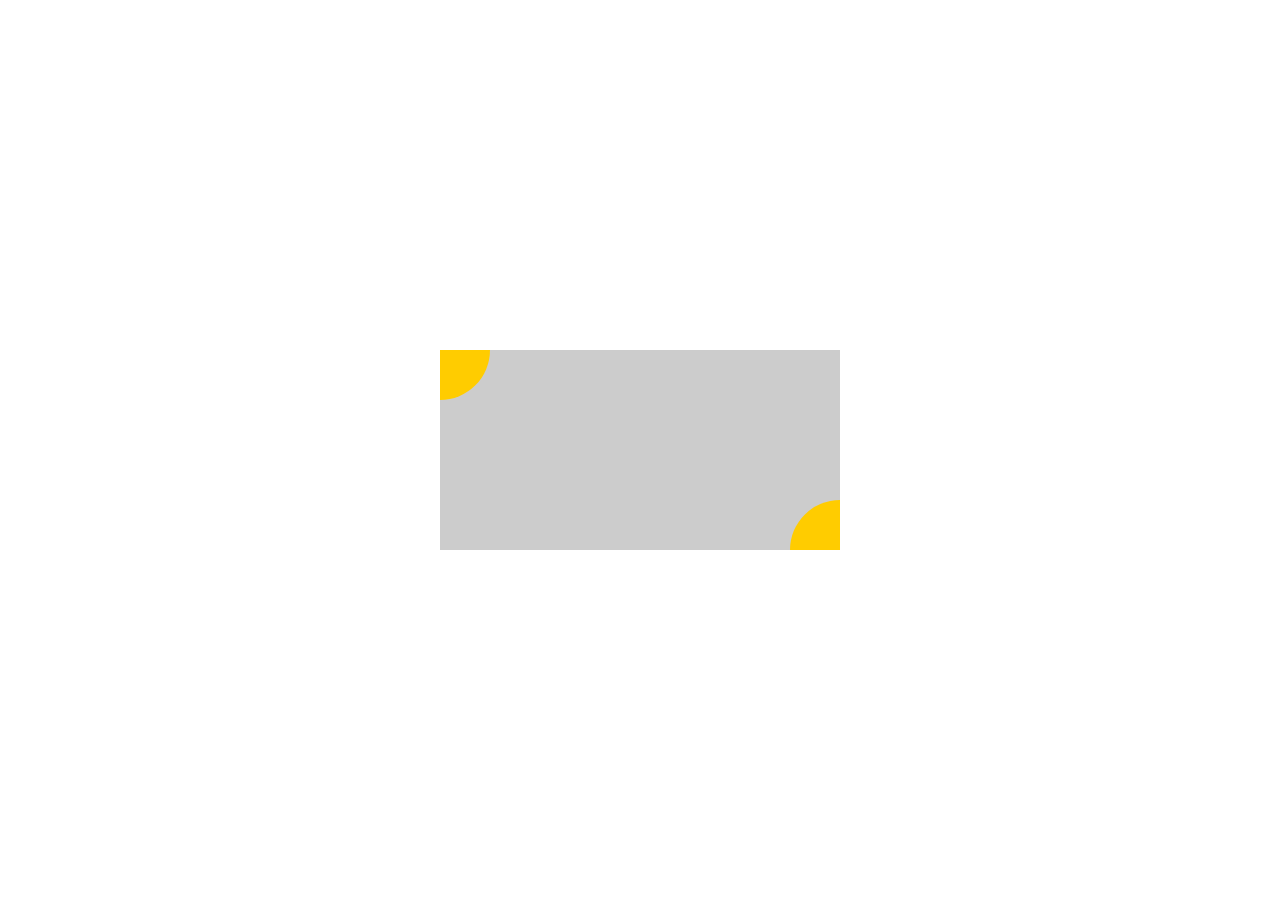
<file: task4/index.html>
<!DOCTYPE html>
<html lang="zh-cn">
<head>
	<meta charset="utf-8">
	<title>定位与居中</title>
	<link rel="stylesheet" type="text/css" href="style.css"/>
</head>
<body>
	<div id="container">
		<div class="circle1 circle"></div>
		<div class="circle2 circle"></div>
	</div>
</body>
</html>
</file>
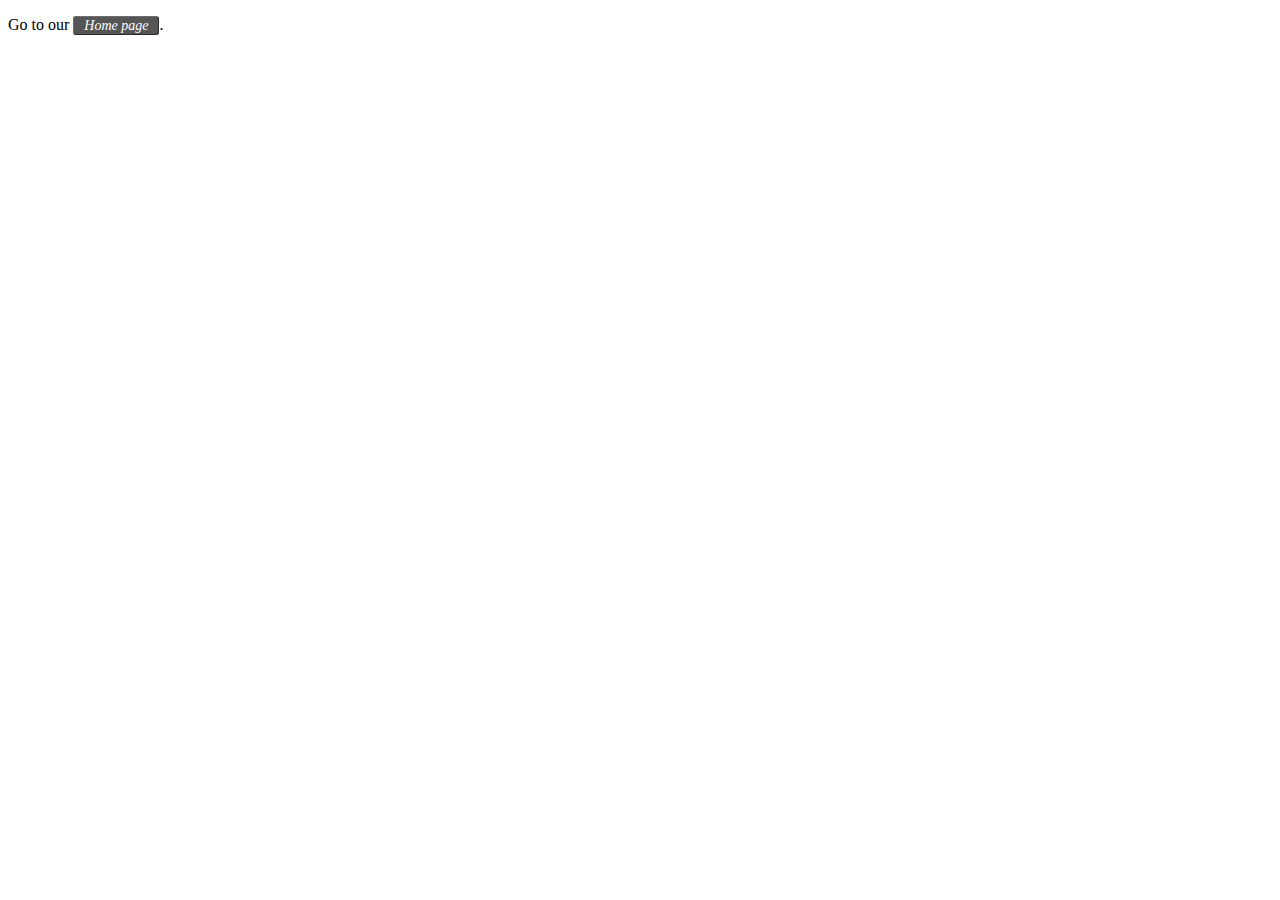
<file: task6/Studing Test/index.html>
<!doctype html>
<html>
  <head>
  <meta charset="UTF-8">
  <title>Sample document</title>
  <link rel="stylesheet" href="style1.css">
  </head>
  <body>
    <p>Go to our <a class="homepage" href="http://www.example.com/" title="Home page">Home page</a>.</p>
  </body>
</html>
</file>
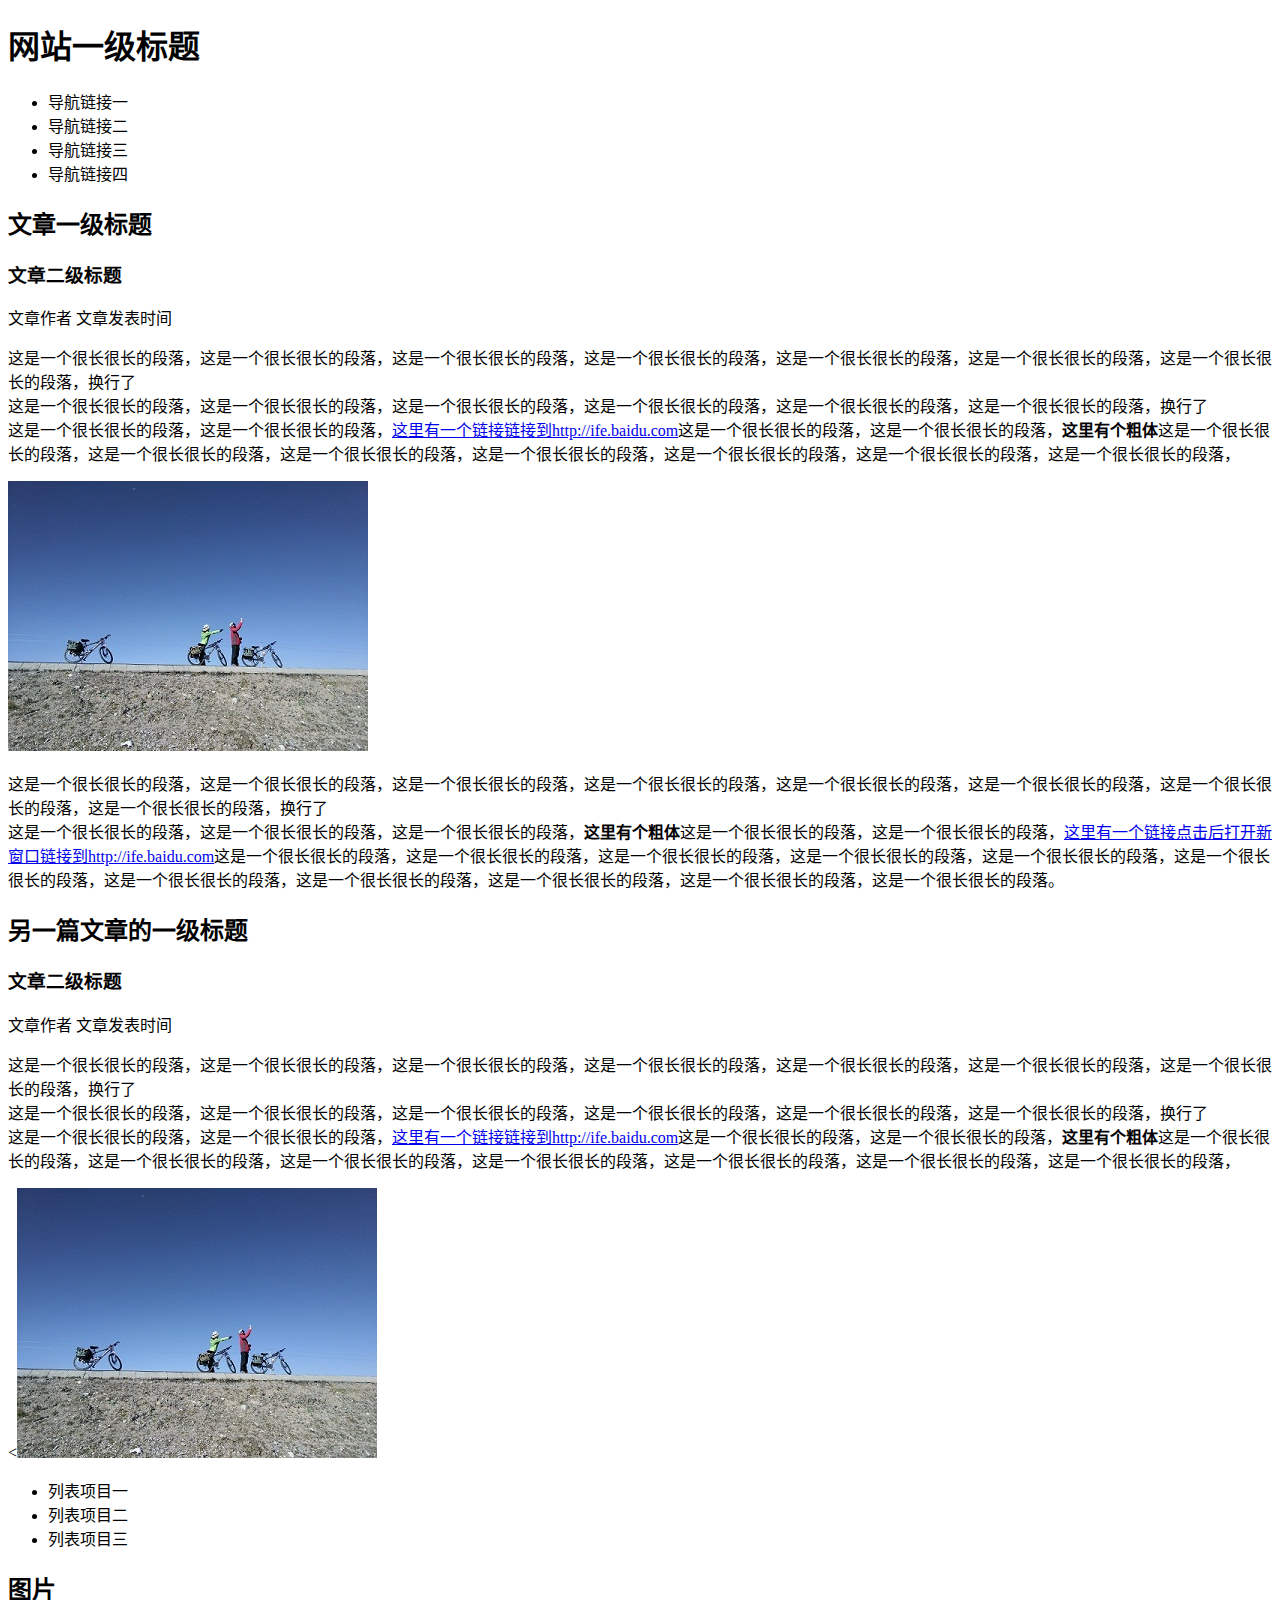
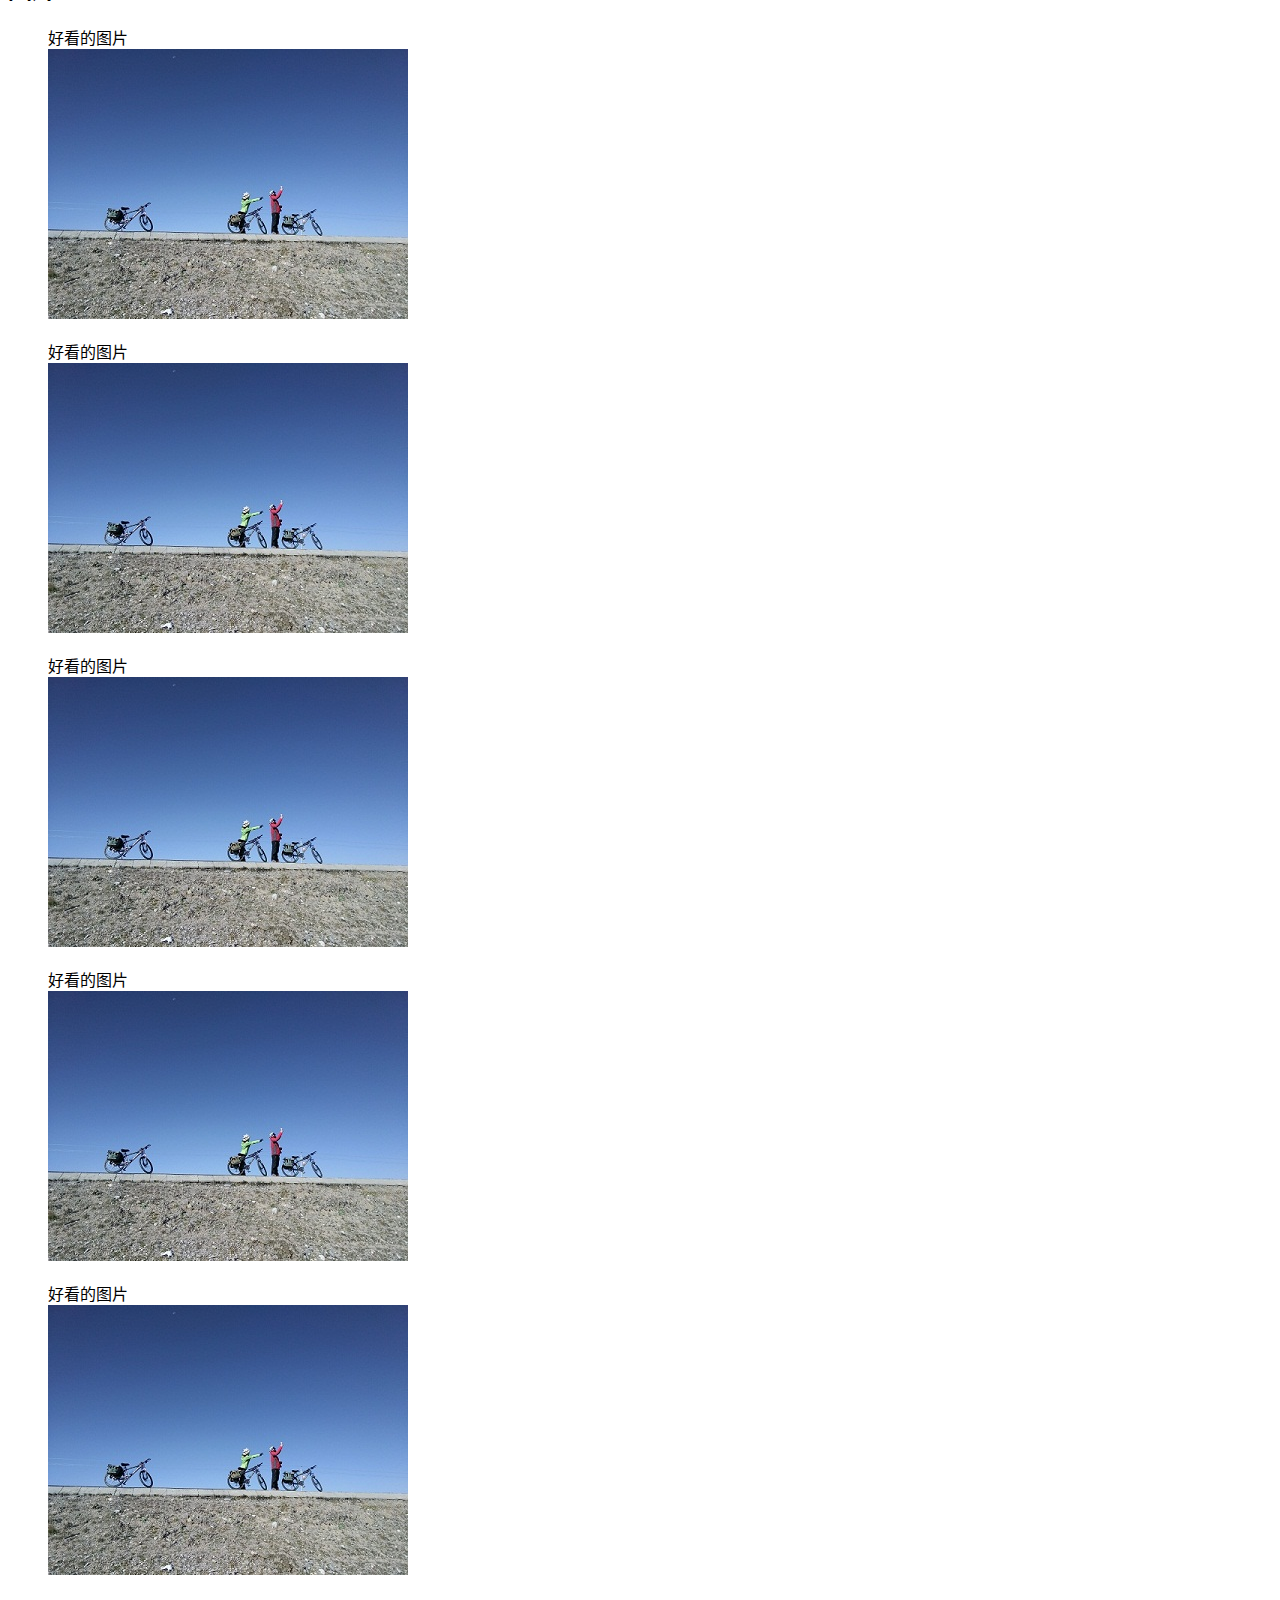
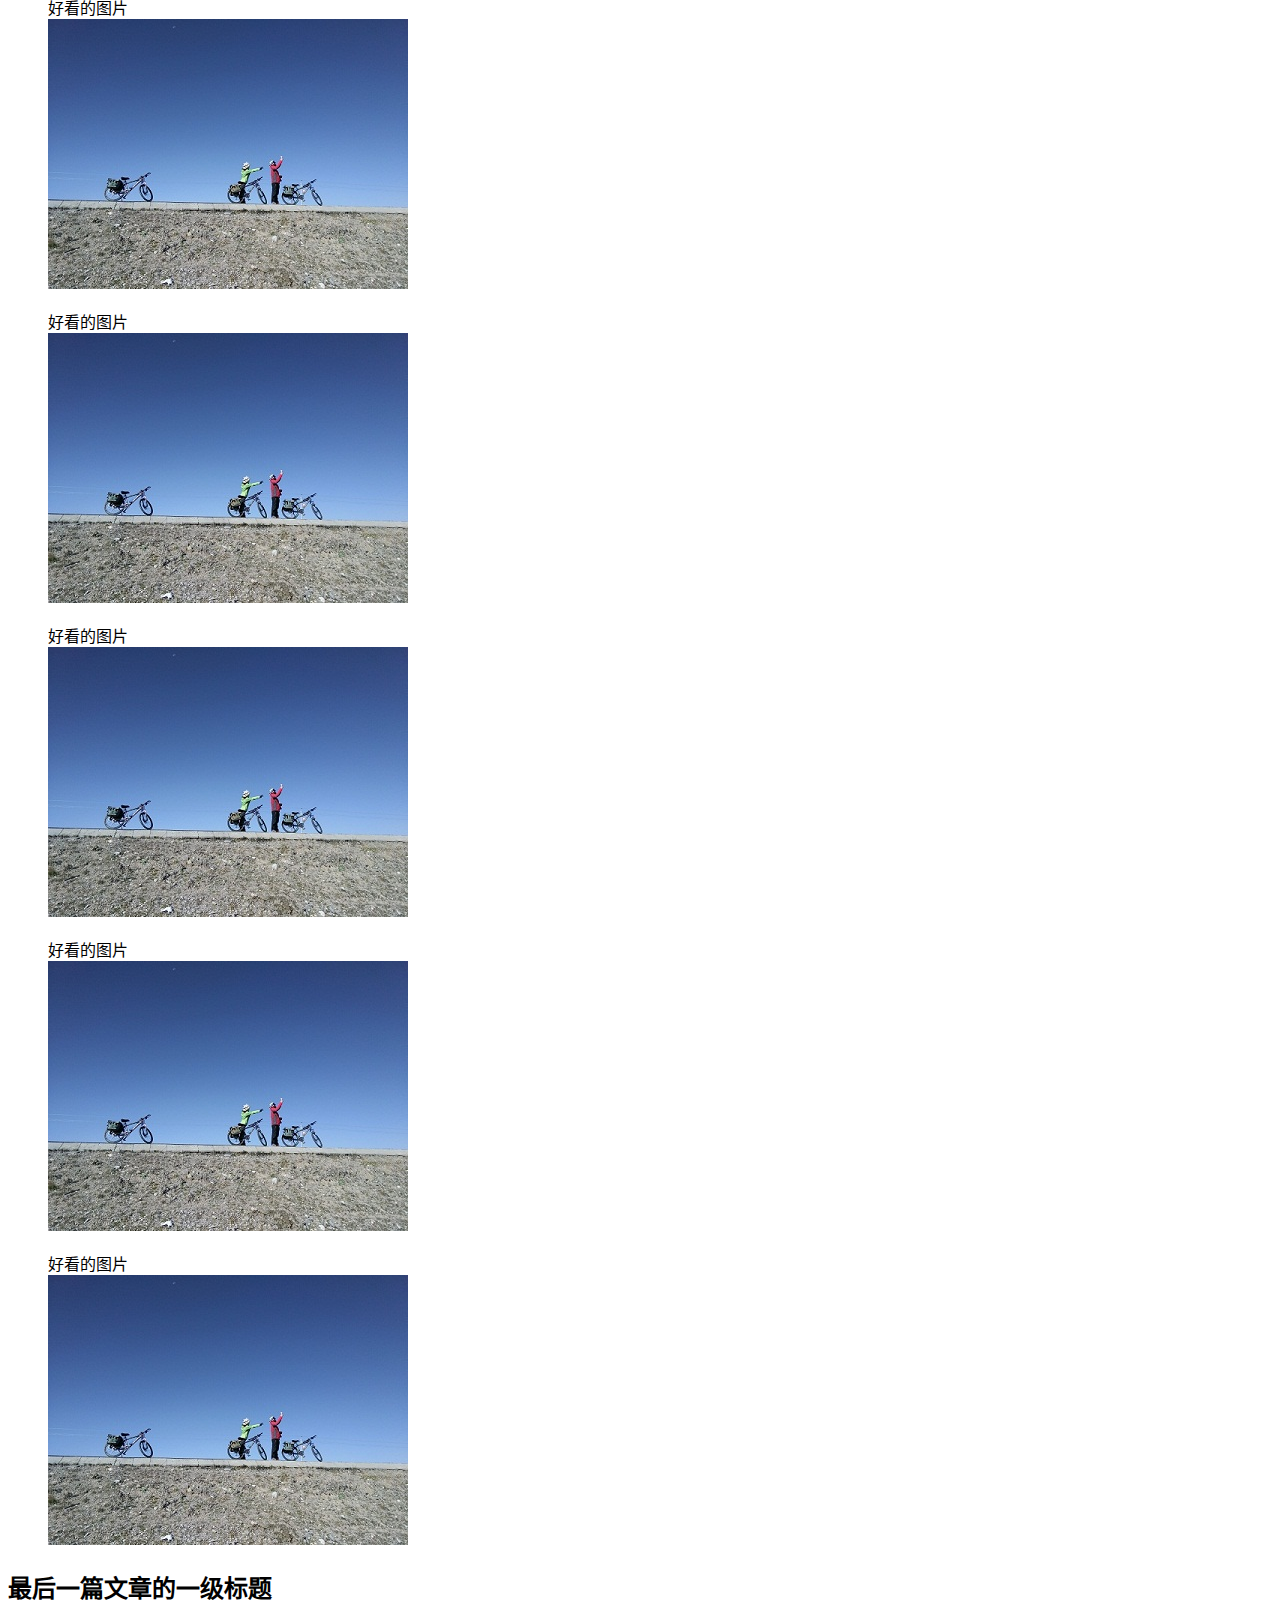
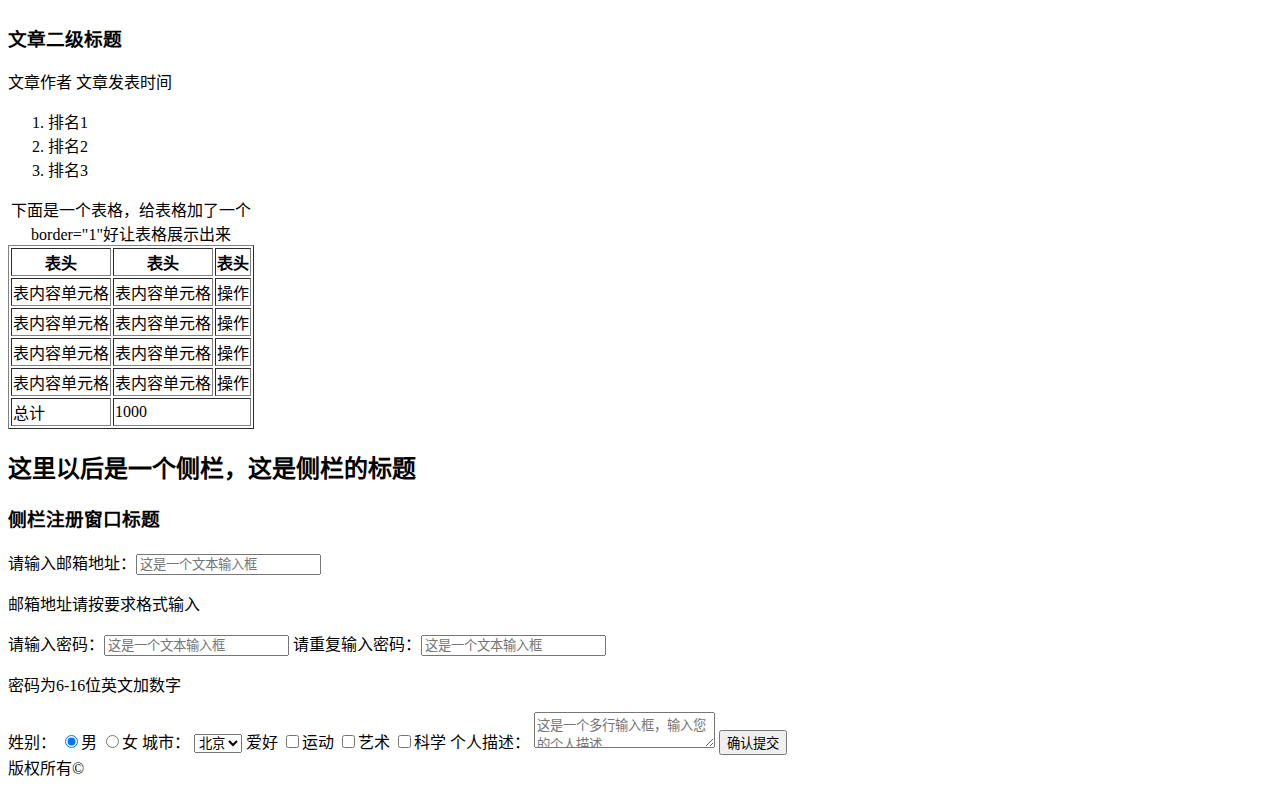
<file: task1/task1_HTML.html>
<!DOCTYPE html>
<html lang="zh-cn">
<head>
	<meta charset="utf-8" />
	<title>task1:零基础HTML编码</title>
</head>
<body>
	<header>
		<h1>网站一级标题</h1>
		<ul>
			<li><a href="#"></a>导航链接一</li>
			<li><a href="#"></a>导航链接二</li>
			<li><a href="#"></a>导航链接三</li>
			<li><a href="#"></a>导航链接四</li>
		</ul>
	</header>
	<section id="sec1">
		<h2>文章一级标题</h2>
		<h3>文章二级标题</h3>
		<span>文章作者 文章发表时间</span>
		<p>
			这是一个很长很长的段落，这是一个很长很长的段落，这是一个很长很长的段落，这是一个很长很长的段落，这是一个很长很长的段落，这是一个很长很长的段落，这是一个很长很长的段落，换行了<br />
			这是一个很长很长的段落，这是一个很长很长的段落，这是一个很长很长的段落，这是一个很长很长的段落，这是一个很长很长的段落，这是一个很长很长的段落，换行了<br />
			这是一个很长很长的段落，这是一个很长很长的段落，<a href="http://ife.baidu.com">这里有一个链接链接到http://ife.baidu.com</a>这是一个很长很长的段落，这是一个很长很长的段落，<strong>这里有个粗体</strong>这是一个很长很长的段落，这是一个很长很长的段落，这是一个很长很长的段落，这是一个很长很长的段落，这是一个很长很长的段落，这是一个很长很长的段落，这是一个很长很长的段落，
		</p>
		<img src="image/zipai.jpg" width="360px" height="270px" alt="我的图片">
		<p>
			这是一个很长很长的段落，这是一个很长很长的段落，这是一个很长很长的段落，这是一个很长很长的段落，这是一个很长很长的段落，这是一个很长很长的段落，这是一个很长很长的段落，这是一个很长很长的段落，换行了<br />
			这是一个很长很长的段落，这是一个很长很长的段落，这是一个很长很长的段落，<strong>这里有个粗体</strong>这是一个很长很长的段落，这是一个很长很长的段落，<a href="http://ife.baidu.com" target="_blank">这里有一个链接点击后打开新窗口链接到http://ife.baidu.com</a>这是一个很长很长的段落，这是一个很长很长的段落，这是一个很长很长的段落，这是一个很长很长的段落，这是一个很长很长的段落，这是一个很长很长的段落，这是一个很长很长的段落，这是一个很长很长的段落，这是一个很长很长的段落，这是一个很长很长的段落，这是一个很长很长的段落。
		</p>
	</section>
	<section id="sec2">
		<h2>另一篇文章的一级标题</h2>
		<h3>文章二级标题</h3>
		<span>文章作者 文章发表时间</span>
		<p>
			这是一个很长很长的段落，这是一个很长很长的段落，这是一个很长很长的段落，这是一个很长很长的段落，这是一个很长很长的段落，这是一个很长很长的段落，这是一个很长很长的段落，换行了<br />
			这是一个很长很长的段落，这是一个很长很长的段落，这是一个很长很长的段落，这是一个很长很长的段落，这是一个很长很长的段落，这是一个很长很长的段落，换行了<br />
			这是一个很长很长的段落，这是一个很长很长的段落，<a href="http://ife.baidu.com">这里有一个链接链接到http://ife.baidu.com</a>这是一个很长很长的段落，这是一个很长很长的段落，<strong>这里有个粗体</strong>这是一个很长很长的段落，这是一个很长很长的段落，这是一个很长很长的段落，这是一个很长很长的段落，这是一个很长很长的段落，这是一个很长很长的段落，这是一个很长很长的段落，
		</p>
		<<img src="image/zipai.jpg" width="360px" height="270px" alt="我的图片">
		<ul>
			<li>列表项目一</li>
			<li>列表项目二</li>
			<li>列表项目三</li>
		</ul>
	</section>
	<section id="picture">
		<h2>图片</h2>
		<!-- <picture>
			<caption>好看的图片</caption> <br>
			<img src="image/zipai.jpg" width="360px" height="270px">
		</picture> -->
		<figure>
			<figcaption>好看的图片</figcaption>
			<img src="image/zipai.jpg" width="360px" height="270px" alt="我的图片">
		</figure>
		<figure>
			<figcaption>好看的图片</figcaption>
			<img src="image/zipai.jpg" width="360px" height="270px" alt="我的图片">
		</figure>
		<figure>
			<figcaption>好看的图片</figcaption>
			<img src="image/zipai.jpg" width="360px" height="270px" alt="我的图片">
		</figure>
		<figure>
			<figcaption>好看的图片</figcaption>
			<img src="image/zipai.jpg" width="360px" height="270px" alt="我的图片">
		</figure>
		<figure>
			<figcaption>好看的图片</figcaption>
			<img src="image/zipai.jpg" width="360px" height="270px" alt="我的图片">
		</figure>
		<figure>
			<figcaption>好看的图片</figcaption>
			<img src="image/zipai.jpg" width="360px" height="270px" alt="我的图片">
		</figure>
		<figure>
			<figcaption>好看的图片</figcaption>
			<img src="image/zipai.jpg" width="360px" height="270px" alt="我的图片">
		</figure>
		<figure>
			<figcaption>好看的图片</figcaption>
			<img src="image/zipai.jpg" width="360px" height="270px" alt="我的图片">
		</figure>
		<figure>
			<figcaption>好看的图片</figcaption>
			<img src="image/zipai.jpg" width="360px" height="270px" alt="我的图片">
		</figure>
		<figure>
			<figcaption>好看的图片</figcaption>
			<img src="image/zipai.jpg" width="360px" height="270px" alt="我的图片">
		</figure>
	</section>
	<section id="lastsec">
		<h2>最后一篇文章的一级标题</h2>
		<h3>文章二级标题</h3>
		<span>文章作者 文章发表时间</span>
		<ol>
			<li>排名1</li>
			<li>排名2</li>
			<li>排名3</li>
		</ol>
		<table border="1" id="table">
			<caption>下面是一个表格，给表格加了一个border="1"好让表格展示出来</caption>
			<tbody>
				<thead>
					<tr>
						<th>表头</th><th>表头</th><th>表头</th>
					</tr>
				</thead>
			
				<tr>
					<td>表内容单元格</td><td>表内容单元格</td><td>操作</td>
				</tr>
				<tr>
					<td>表内容单元格</td><td>表内容单元格</td><td>操作</td>
				</tr>
				<tr>
					<td>表内容单元格</td><td>表内容单元格</td><td>操作</td>
				</tr>
				<tr>
					<td>表内容单元格</td><td>表内容单元格</td><td>操作</td>
				</tr>
			
				<tfoot>
					<tr>
						<td>总计</td><td colspan="2">1000</td>
					</tr>
				</tfoot>
			</tbody>
		</table>
	</section>
	<nav>
		<h2>这里以后是一个侧栏，这是侧栏的标题</h2>
		<h3>侧栏注册窗口标题</h3>
		<form>
			<label>请输入邮箱地址：</label><input type="email" placeholder="这是一个文本输入框"></input>
			<p>邮箱地址请按要求格式输入</p>

			<label>请输入密码：</label><input type="password" placeholder="这是一个文本输入框"></input>
			<label>请重复输入密码：</label><input type="password" placeholder="这是一个文本输入框"></input>
			<p>密码为6-16位英文加数字</p>
		</form>
		<div>
			<label>姓别：</label>
			<input type="radio" checked="checked" name="sex" value="male" id="male">男</input>
			<input type="radio" name="sex" value="female" id="female">女</input>
			<label>城市：</label>
			<select>
				<option value="Beijing" selected="selected">北京</option>
				<option value="Shanghai">上海</option>
				<option value="Guangzhou">广州</option>
				<option value="Shenzhen">深圳</option>
			</select>
			<label>爱好</label>
			<input type="checkbox" name="habit" id="sport">运动</input>
			<input type="checkbox" name="habit" id="art">艺术</input>
			<input type="checkbox" name="habit" id="science">科学</input>
			<label>个人描述：</label>
			<textarea placeholder="这是一个多行输入框，输入您的个人描述"></textarea>
			<input type="submit" value="确认提交"></input>
		</div>
	</nav>

	<footer>
    	版权所有&copy;
    </footer>
    
</body>
</html>
</file>
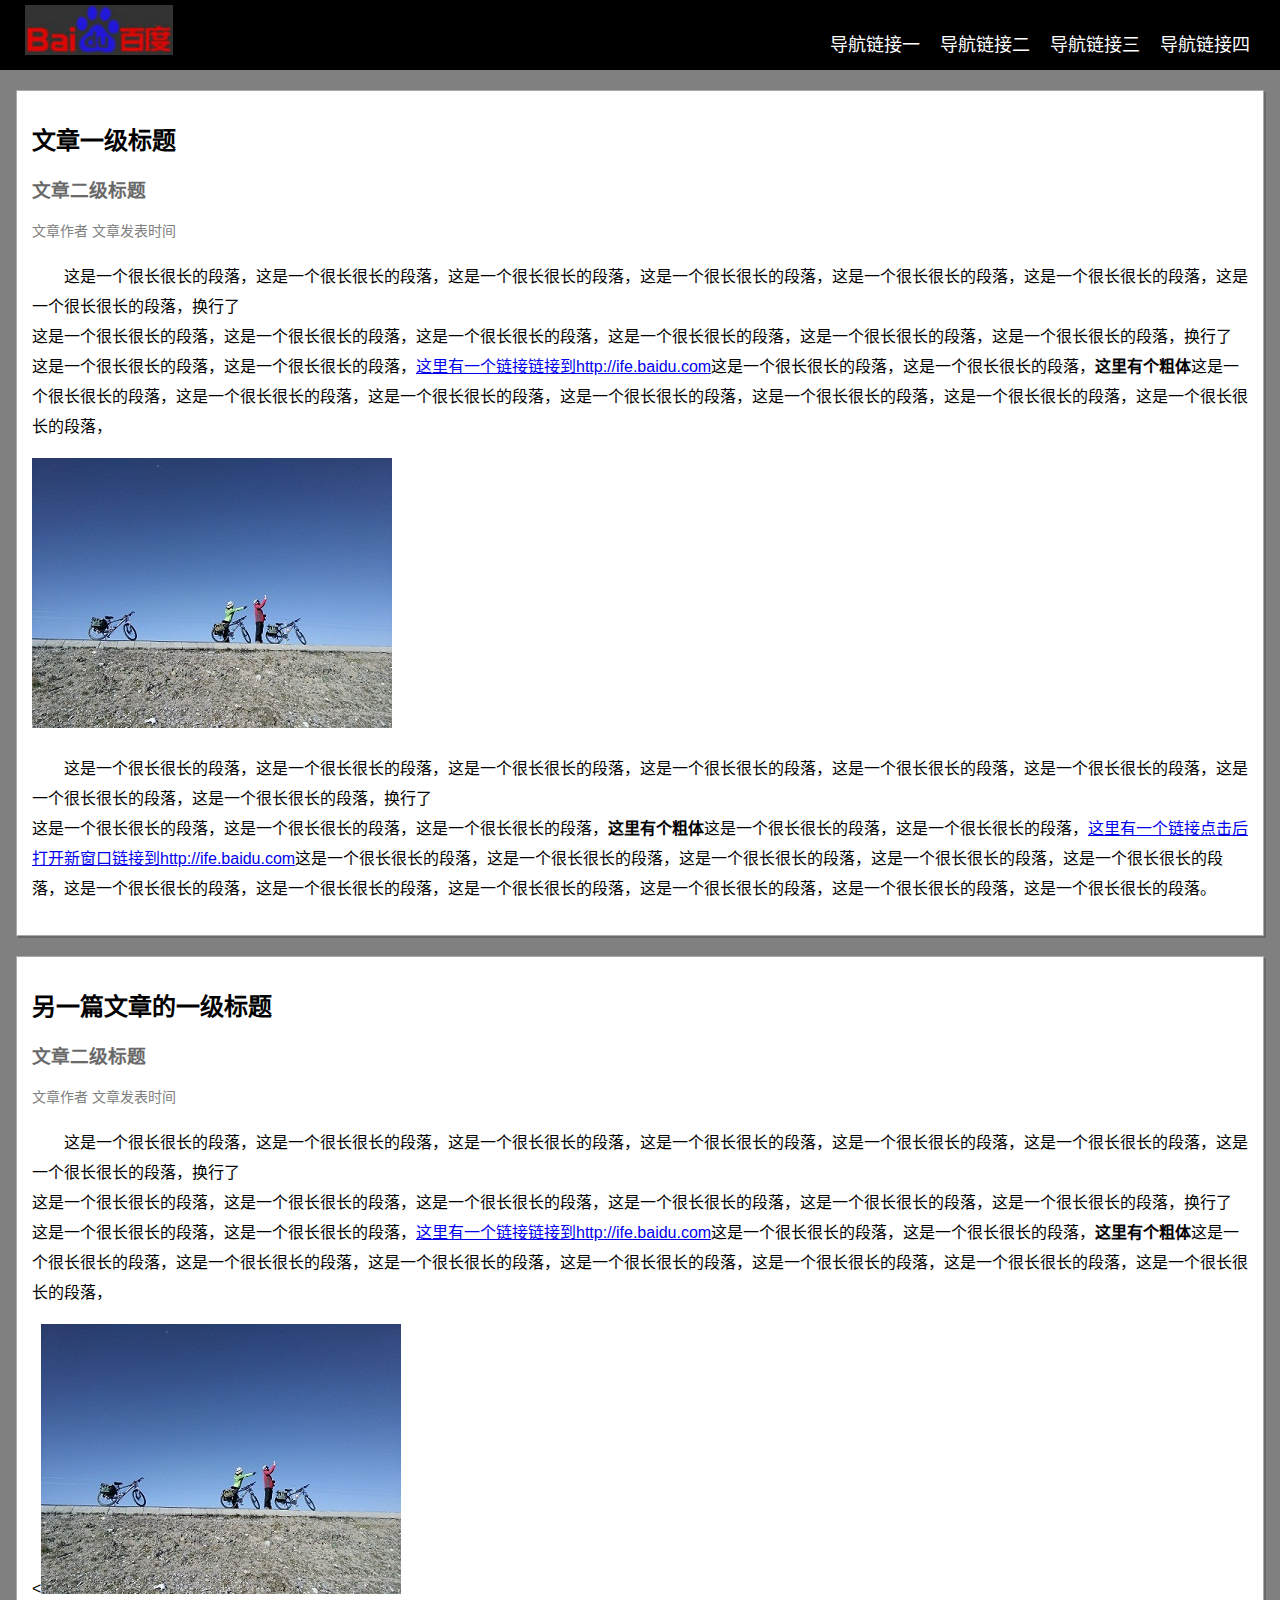
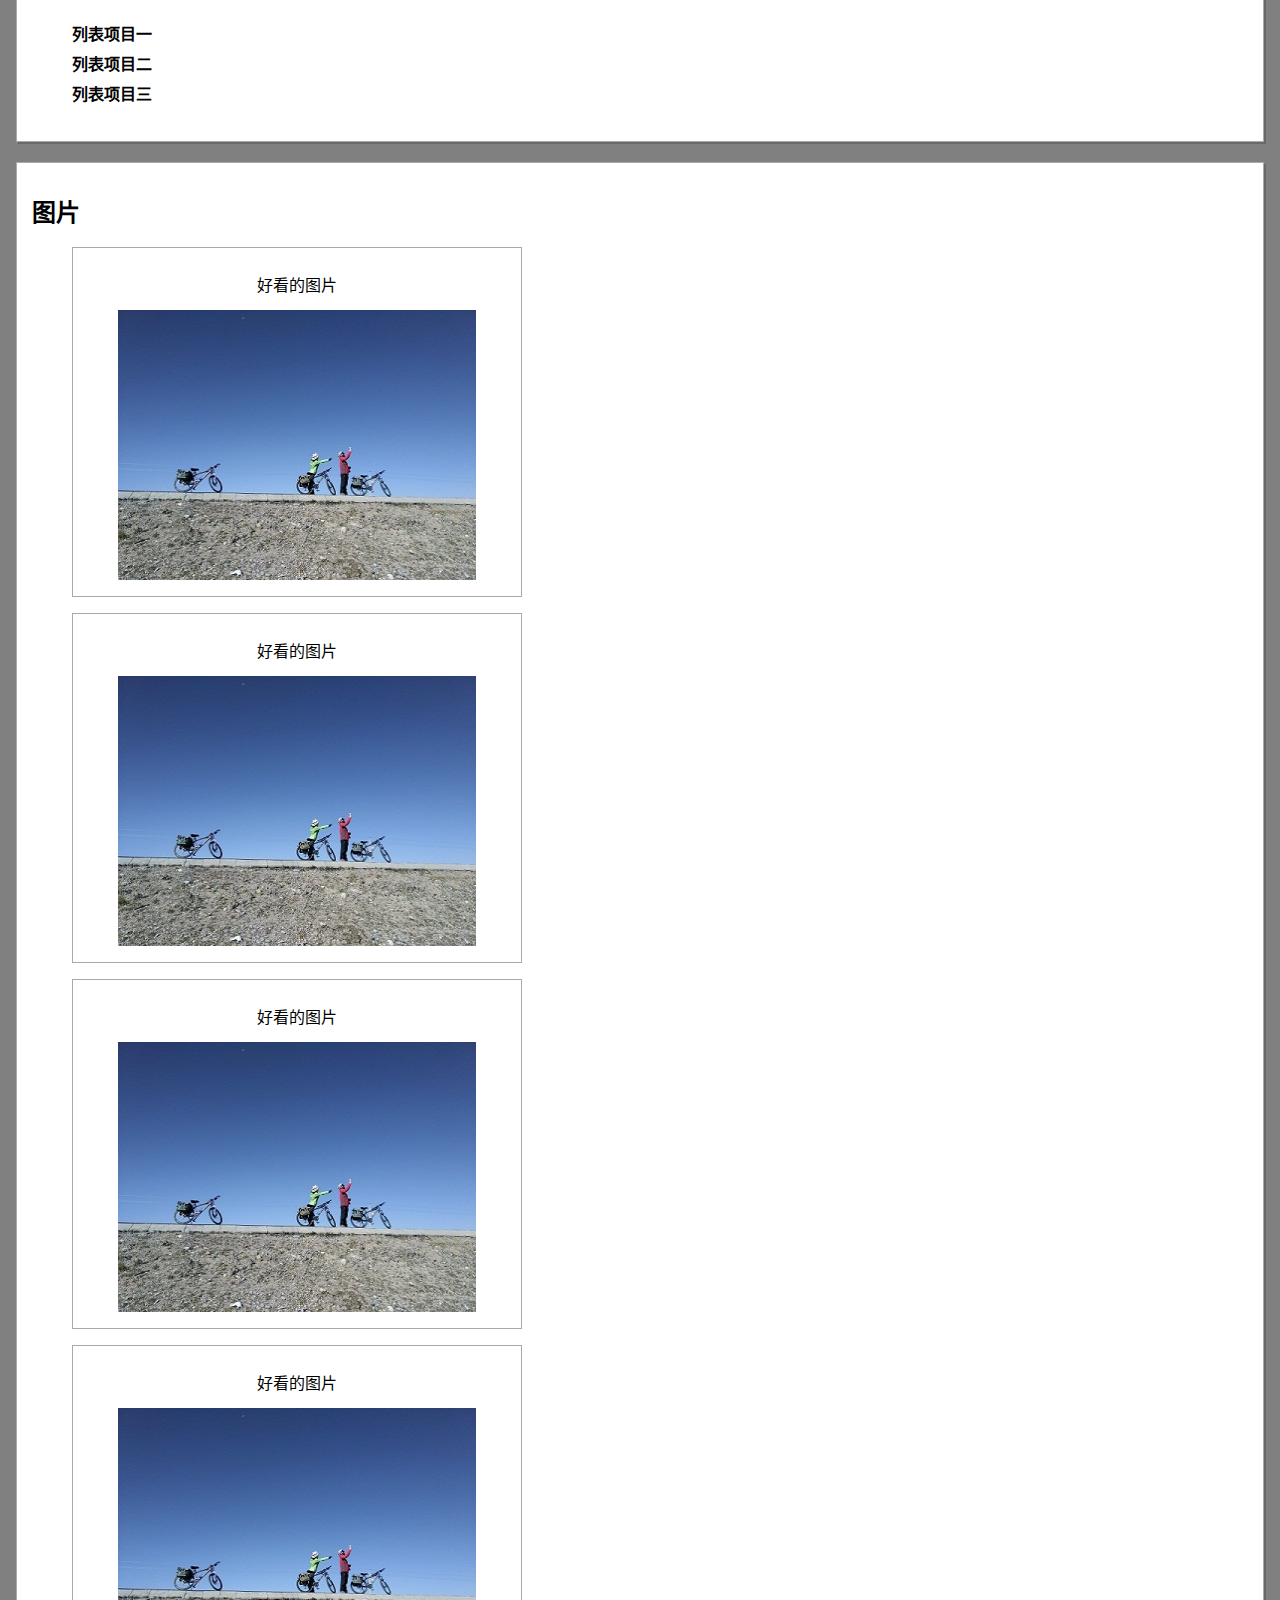
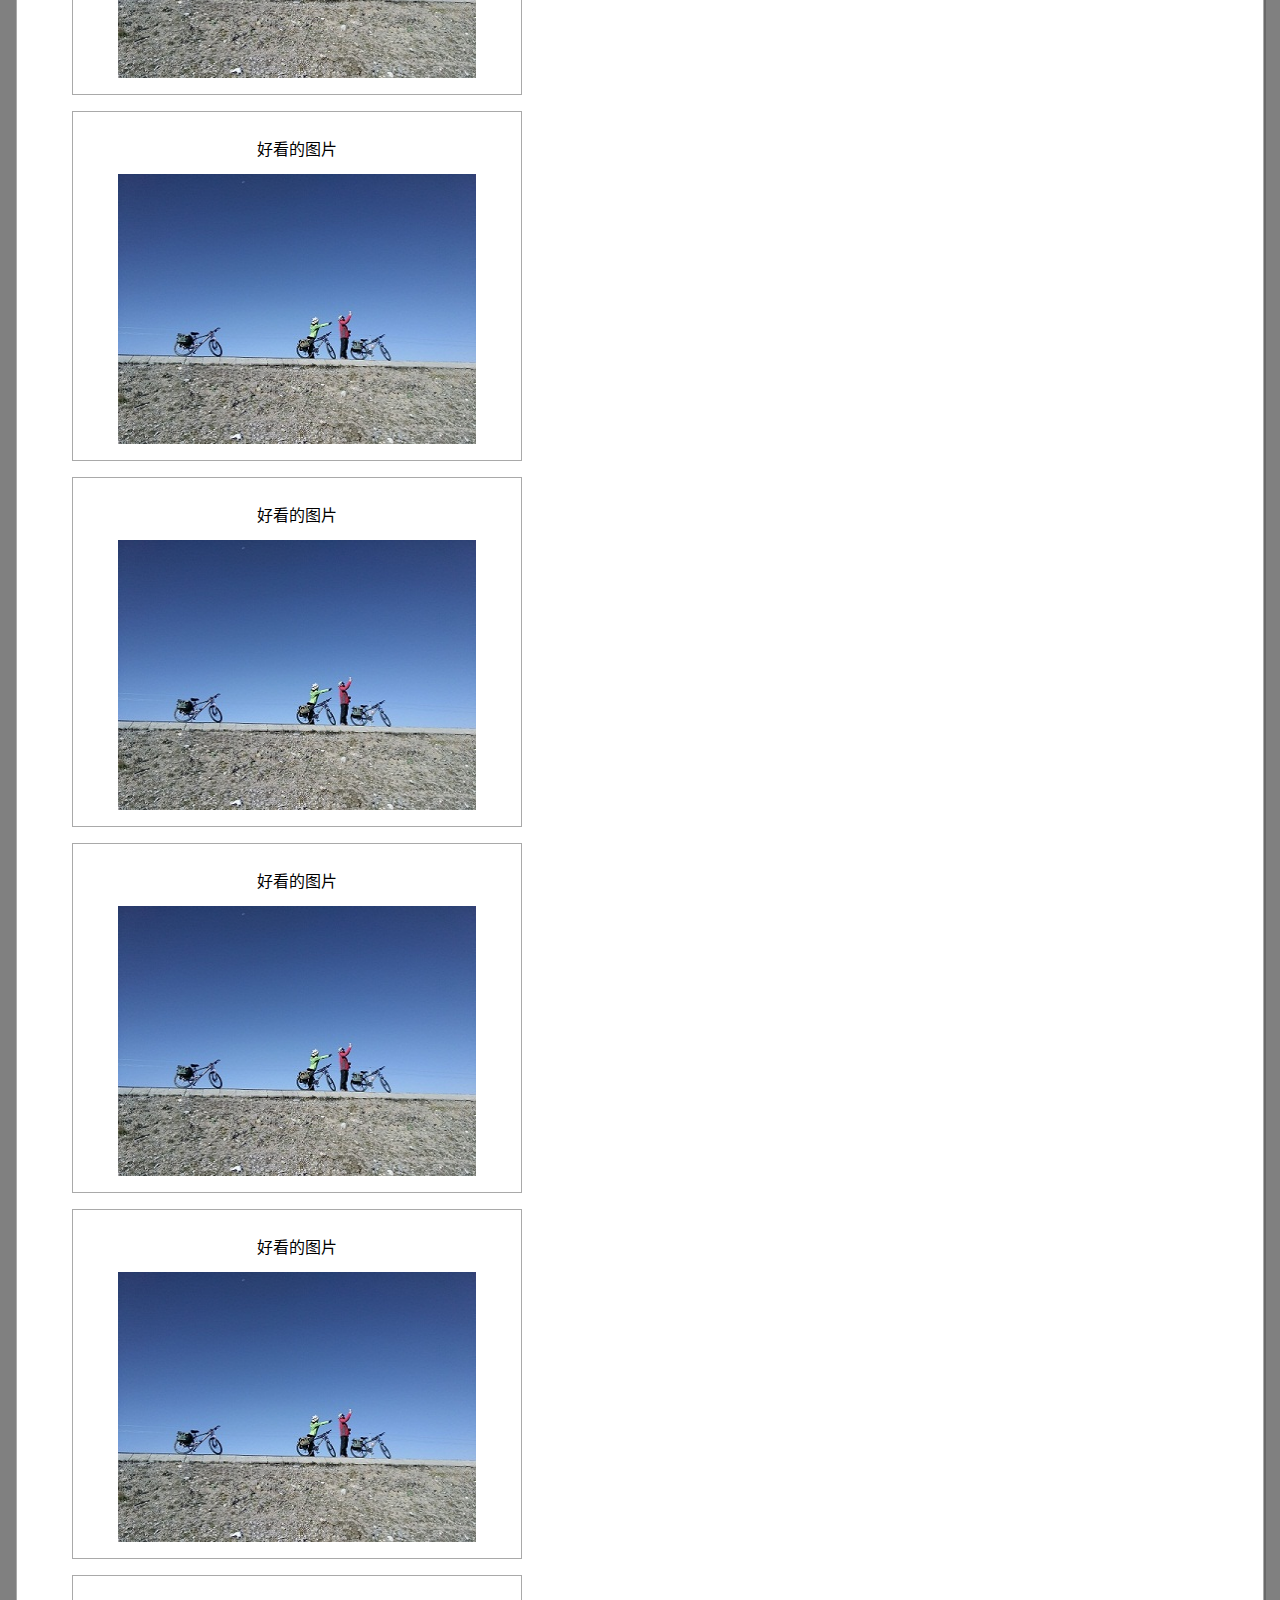
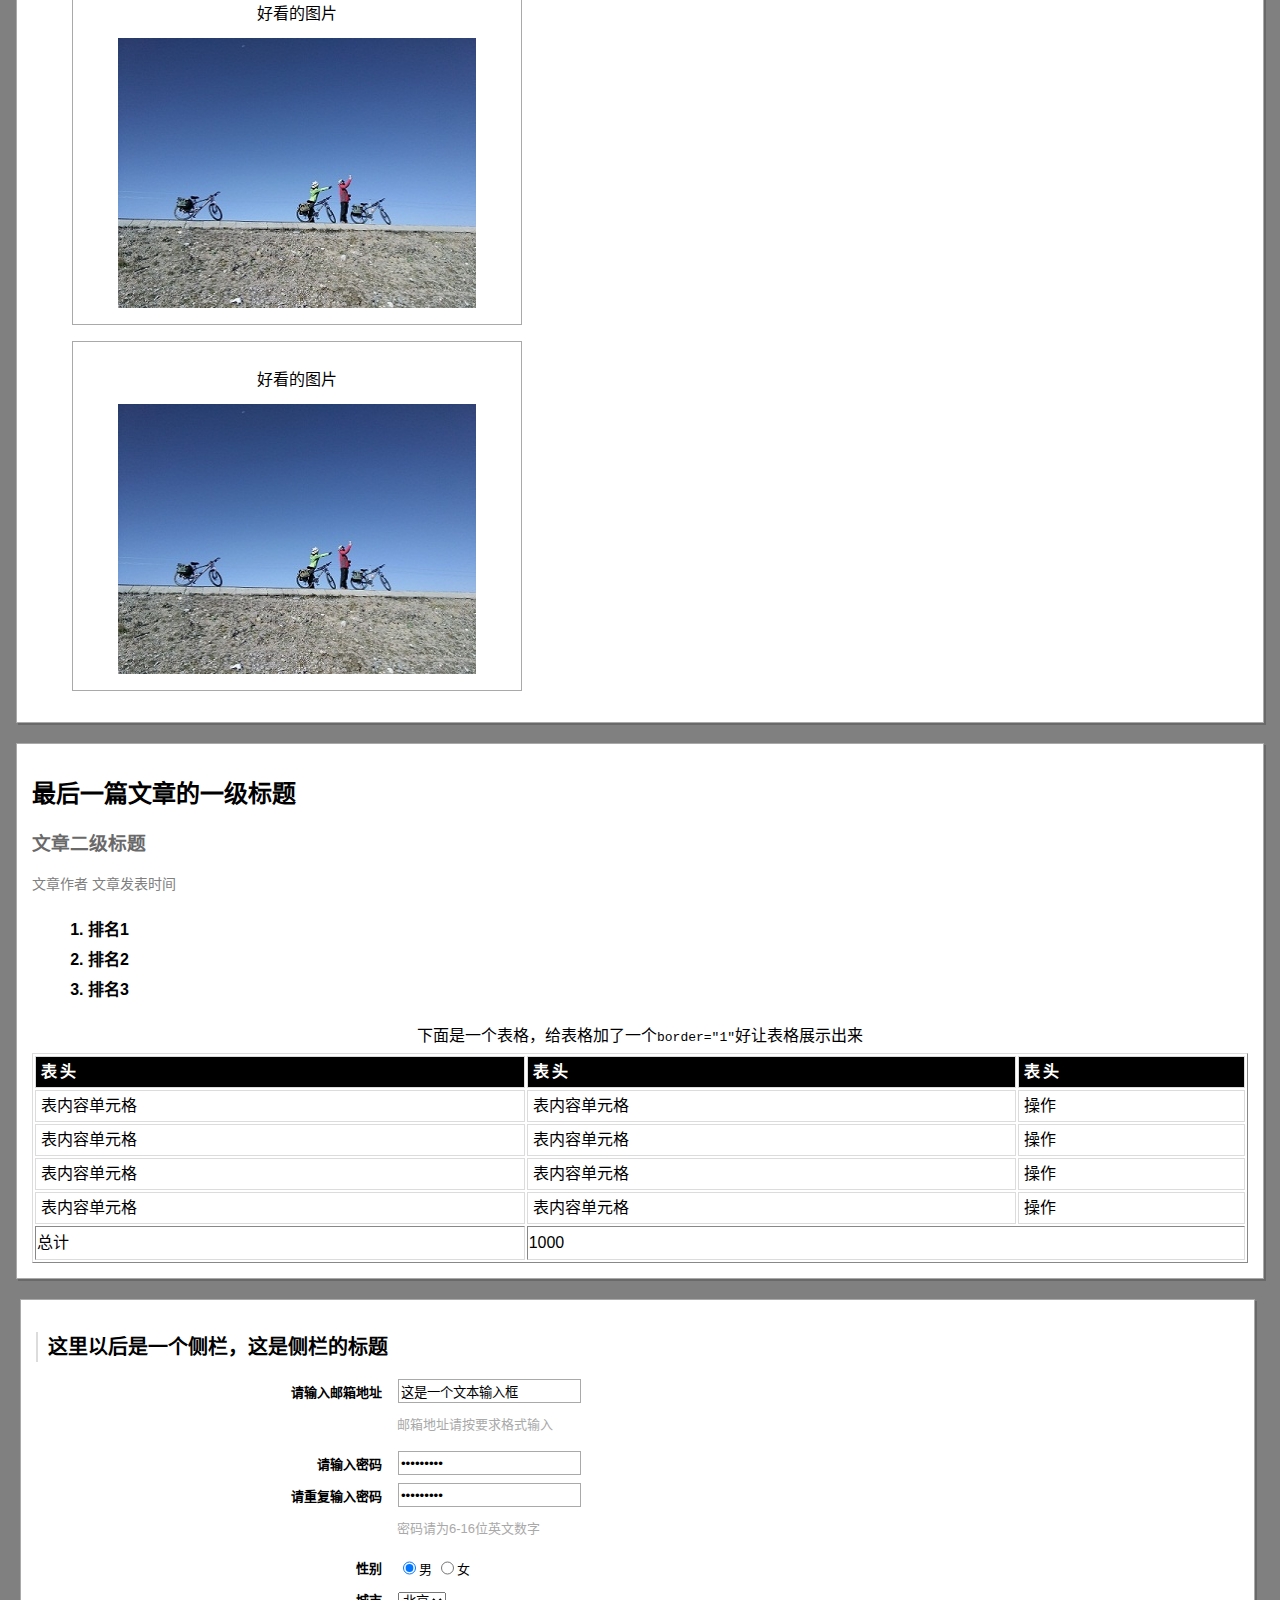
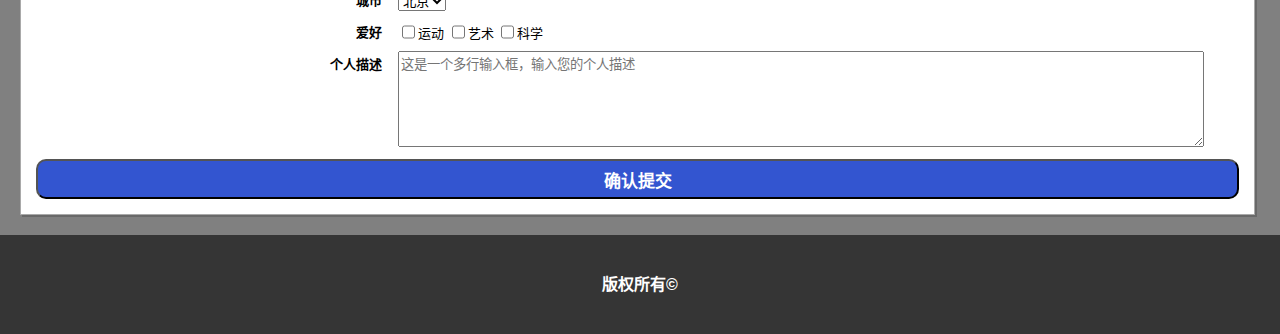
<file: task2/task2.html>
<!DOCTYPE html>
<html lang="zh-cn">
<head>
	<meta charset="utf-8" />
	<title>task1:零基础HTML编码</title>
	<link rel="stylesheet" type="text/css" href="css/css2.css">
</head>
<body>
	<header>
		<div class="header">
			<a href="http://ife.baidu.com"><img src="image/baidu.jpg" alt="baidu-logo"></a>
			<div class="nav">
				<ul>
					<li><a href="#">导航链接一</a></li>
					<li><a href="#">导航链接二</a></li>
					<li><a href="#">导航链接三</a></li>
					<li><a href="#">导航链接四</a></li>
				</ul>
			</div>
		</div>
	</header>
	<section id="sec1">
		<h2>文章一级标题</h2>
		<h3>文章二级标题</h3>
		<span>文章作者 文章发表时间</span>
		<p>
			这是一个很长很长的段落，这是一个很长很长的段落，这是一个很长很长的段落，这是一个很长很长的段落，这是一个很长很长的段落，这是一个很长很长的段落，这是一个很长很长的段落，换行了<br />
			这是一个很长很长的段落，这是一个很长很长的段落，这是一个很长很长的段落，这是一个很长很长的段落，这是一个很长很长的段落，这是一个很长很长的段落，换行了<br />
			这是一个很长很长的段落，这是一个很长很长的段落，<a href="http://ife.baidu.com">这里有一个链接链接到http://ife.baidu.com</a>这是一个很长很长的段落，这是一个很长很长的段落，<strong>这里有个粗体</strong>这是一个很长很长的段落，这是一个很长很长的段落，这是一个很长很长的段落，这是一个很长很长的段落，这是一个很长很长的段落，这是一个很长很长的段落，这是一个很长很长的段落，
		</p>
		<img src="image/zipai.jpg" width="360px" height="270px" alt="我的图片">
		<p>
			这是一个很长很长的段落，这是一个很长很长的段落，这是一个很长很长的段落，这是一个很长很长的段落，这是一个很长很长的段落，这是一个很长很长的段落，这是一个很长很长的段落，这是一个很长很长的段落，换行了<br />
			这是一个很长很长的段落，这是一个很长很长的段落，这是一个很长很长的段落，<strong>这里有个粗体</strong>这是一个很长很长的段落，这是一个很长很长的段落，<a href="http://ife.baidu.com" target="_blank">这里有一个链接点击后打开新窗口链接到http://ife.baidu.com</a>这是一个很长很长的段落，这是一个很长很长的段落，这是一个很长很长的段落，这是一个很长很长的段落，这是一个很长很长的段落，这是一个很长很长的段落，这是一个很长很长的段落，这是一个很长很长的段落，这是一个很长很长的段落，这是一个很长很长的段落，这是一个很长很长的段落。
		</p>
	</section>
	<section id="sec2">
		<h2>另一篇文章的一级标题</h2>
		<h3>文章二级标题</h3>
		<span>文章作者 文章发表时间</span>
		<p>
			这是一个很长很长的段落，这是一个很长很长的段落，这是一个很长很长的段落，这是一个很长很长的段落，这是一个很长很长的段落，这是一个很长很长的段落，这是一个很长很长的段落，换行了<br />
			这是一个很长很长的段落，这是一个很长很长的段落，这是一个很长很长的段落，这是一个很长很长的段落，这是一个很长很长的段落，这是一个很长很长的段落，换行了<br />
			这是一个很长很长的段落，这是一个很长很长的段落，<a href="http://ife.baidu.com">这里有一个链接链接到http://ife.baidu.com</a>这是一个很长很长的段落，这是一个很长很长的段落，<strong>这里有个粗体</strong>这是一个很长很长的段落，这是一个很长很长的段落，这是一个很长很长的段落，这是一个很长很长的段落，这是一个很长很长的段落，这是一个很长很长的段落，这是一个很长很长的段落，
		</p>
		<<img src="image/zipai.jpg" width="360px" height="270px" alt="我的图片">
		<ul>
			<li>列表项目一</li>
			<li>列表项目二</li>
			<li>列表项目三</li>
		</ul>
	</section>
	<section id="picture">
		<h2>图片</h2>
		<!-- <picture>
			<caption>好看的图片</caption> <br>
			<img src="image/zipai.jpg" width="360px" height="270px">
		</picture> -->
		<figure>
			<figcaption>好看的图片</figcaption>
			<img src="image/zipai.jpg" width="360px" height="270px" alt="我的图片">
		</figure>
		<figure>
			<figcaption>好看的图片</figcaption>
			<img src="image/zipai.jpg" width="360px" height="270px" alt="我的图片">
		</figure>
		<figure>
			<figcaption>好看的图片</figcaption>
			<img src="image/zipai.jpg" width="360px" height="270px" alt="我的图片">
		</figure>
		<figure>
			<figcaption>好看的图片</figcaption>
			<img src="image/zipai.jpg" width="360px" height="270px" alt="我的图片">
		</figure>
		<figure>
			<figcaption>好看的图片</figcaption>
			<img src="image/zipai.jpg" width="360px" height="270px" alt="我的图片">
		</figure>
		<figure>
			<figcaption>好看的图片</figcaption>
			<img src="image/zipai.jpg" width="360px" height="270px" alt="我的图片">
		</figure>
		<figure>
			<figcaption>好看的图片</figcaption>
			<img src="image/zipai.jpg" width="360px" height="270px" alt="我的图片">
		</figure>
		<figure>
			<figcaption>好看的图片</figcaption>
			<img src="image/zipai.jpg" width="360px" height="270px" alt="我的图片">
		</figure>
		<figure>
			<figcaption>好看的图片</figcaption>
			<img src="image/zipai.jpg" width="360px" height="270px" alt="我的图片">
		</figure>
		<figure>
			<figcaption>好看的图片</figcaption>
			<img src="image/zipai.jpg" width="360px" height="270px" alt="我的图片">
		</figure>
	</section>
	<section id="lastsec">
		<h2>最后一篇文章的一级标题</h2>
		<h3>文章二级标题</h3>
		<span>文章作者 文章发表时间</span>
		<ol>
			<li>排名1</li>
			<li>排名2</li>
			<li>排名3</li>
		</ol>
		<table border="1" id="table">
			<caption>下面是一个表格，给表格加了一个<code>border="1"</code>好让表格展示出来</caption>
			<tbody>
				<thead>
					<tr align="left">
						<th>表头</th><th>表头</th><th>表头</th>
					</tr>
				</thead>
			
				<tr>
					<td>表内容单元格</td><td>表内容单元格</td><td>操作</td>
				</tr>
				<tr>
					<td>表内容单元格</td><td>表内容单元格</td><td>操作</td>
				</tr>
				<tr>
					<td>表内容单元格</td><td>表内容单元格</td><td>操作</td>
				</tr>
				<tr>
					<td>表内容单元格</td><td>表内容单元格</td><td>操作</td>
				</tr>
			
				<tfoot>
					<tr>
						<td>总计</td><td colspan="2">1000</td>
					</tr>
				</tfoot>
			</tbody>
		</table>
	</section>
	<nav>
		<h2>这里以后是一个侧栏，这是侧栏的标题</h2>

		<form>
      		  <table cellspacing="0">
            	<tbody>
            <tr>
                <td>请输入邮箱地址</td><td><input type="email" value="这是一个文本输入框"></td>
            </tr>
            <tr>
                <td></td><td class="tips">邮箱地址请按要求格式输入</td>
            </tr>
            <tr>
                <td>请输入密码</td><td><input type="password" pattern="[a-zA-Z0-9]{6,16}" value="这是一个文本输入框"></td>
            </tr>
            <tr>
                <td>请重复输入密码</td><td><input type="password" pattern="[a-zA-Z0-9]{6,16}" value="这是一个文本输入框"></td>
            </tr>
            <tr>
                <td></td><td class="tips">密码请为6-16位英文数字</td>
            </tr>
            <tr>
                <td>性别</td><td>
                    <input type="radio" name="gender" id="male" value="男" checked><label for="male">男</label>
                    <input type="radio" name="gender" id="female" value="女"><label for="female">女</label></td>
            </tr>
            <tr>
                <td>城市</td>
                <td>
                    <select>
                        <option value="北京">北京</option>
                        <option value="上海">上海</option>
                        <option value="广州">广州</option>
                        <option value="深圳">深圳</option>
                    </select>
                </td>
            </tr>
            <tr>
                <td>爱好</td>
                <td>
                    <input type="checkbox" name="interests" value="运动"><label for="sports">运动</label>
                    <input type="checkbox" name="interests" value="艺术"><label for="art">艺术</label>
                    <input type="checkbox" name="interests" value="科学"><label for="science">科学</label>
                </td>
            </tr>
            <tr>
                <td>个人描述</td>
                <td>
                    <textarea placeholder="这是一个多行输入框，输入您的个人描述"></textarea>
                </td>
            </tr>
            </tbody>
        </table>
        <input type="submit" value="确认提交" id="submit">
    </form>
	</nav>

	<footer>
    	版权所有&copy;
    </footer>
    
</body>
</html>
</file>
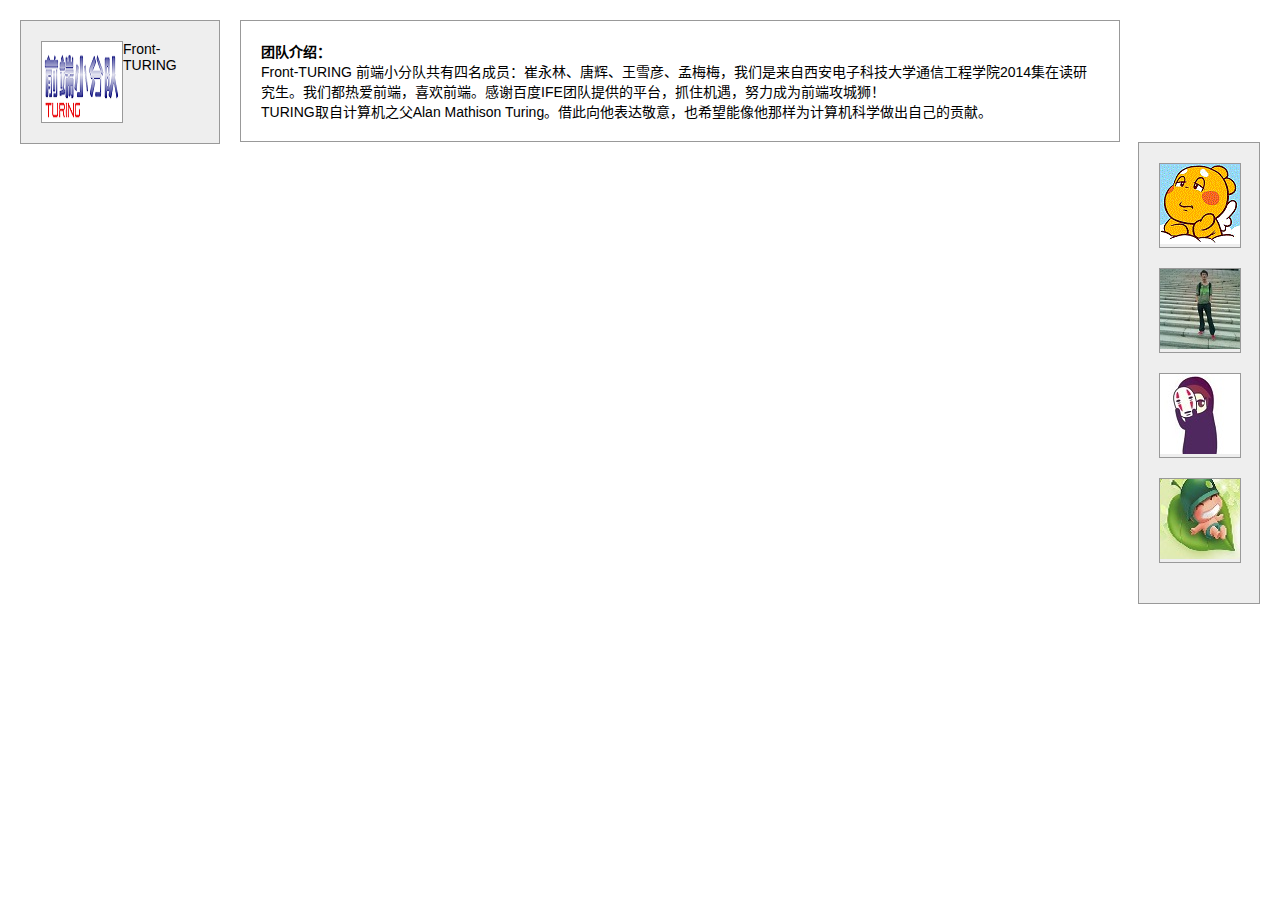
<file: task3/task3.html>
<!DOCTYPE html>
<html lang="zh-cn">
<head>
	<meta charset="utf-8"/>
	<title>Task3：三栏式布局</title>
	<link rel="stylesheet" type="text/css" href="css/task3.css"/>
</head>
<body>
	<div class="container1">
			<img src="image/logo.jpg" width="80px" height="80px" alt="team logo" class="logo" />
			<p>Front-TURING</p>
	</div>
	<div class="container2">
    	<p>
    		<strong>团队介绍：</strong><br/>
    		Front-TURING 前端小分队共有四名成员：崔永林、唐辉、王雪彦、孟梅梅，我们是来自西安电子科技大学通信工程学院2014集在读研究生。我们都热爱前端，喜欢前端。感谢百度IFE团队提供的平台，抓住机遇，努力成为前端攻城狮！
    	</p>
    	<p>
    		TURING取自计算机之父Alan Mathison Turing。借此向他表达敬意，也希望能像他那样为计算机科学做出自己的贡献。
    	</p>
    </div>
	<div class="container3">
                <div class="member">
                    <img src="image/lin.jpg" width="80px" height="80px" alt="林" title="林">
                </div>
                <div class="member">
                    <img src="image/hui.jpg" width="80px" height="80px" alt="辉" title="辉">
                </div>
                <div class="member">
                    <img src="image/yan.jpg" width="80px" height="80px" alt="彦" title="彦">
                </div>
                <div class="member">
                    <img src="image/mei.jpg" width="80px" height="80px" alt="梅" title="梅">
                </div>
    </div>
</body>
</html>
</file>
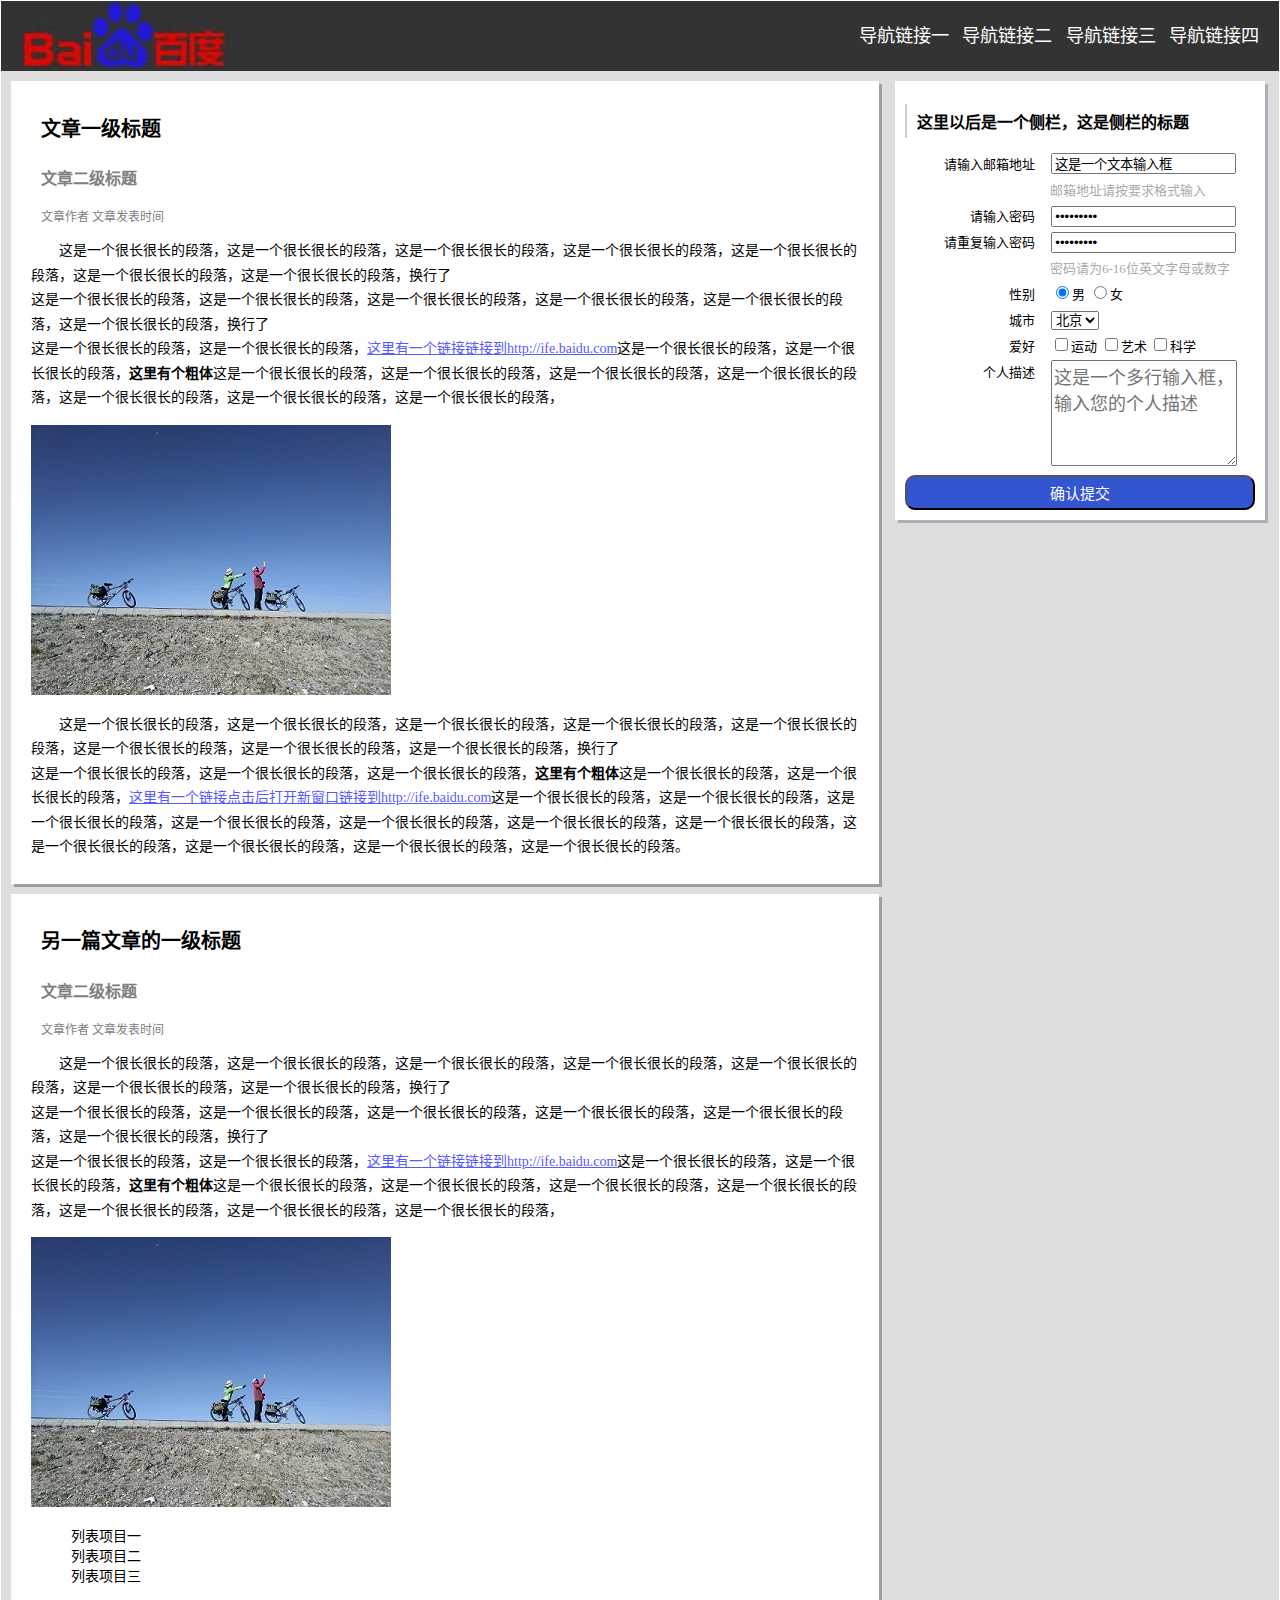
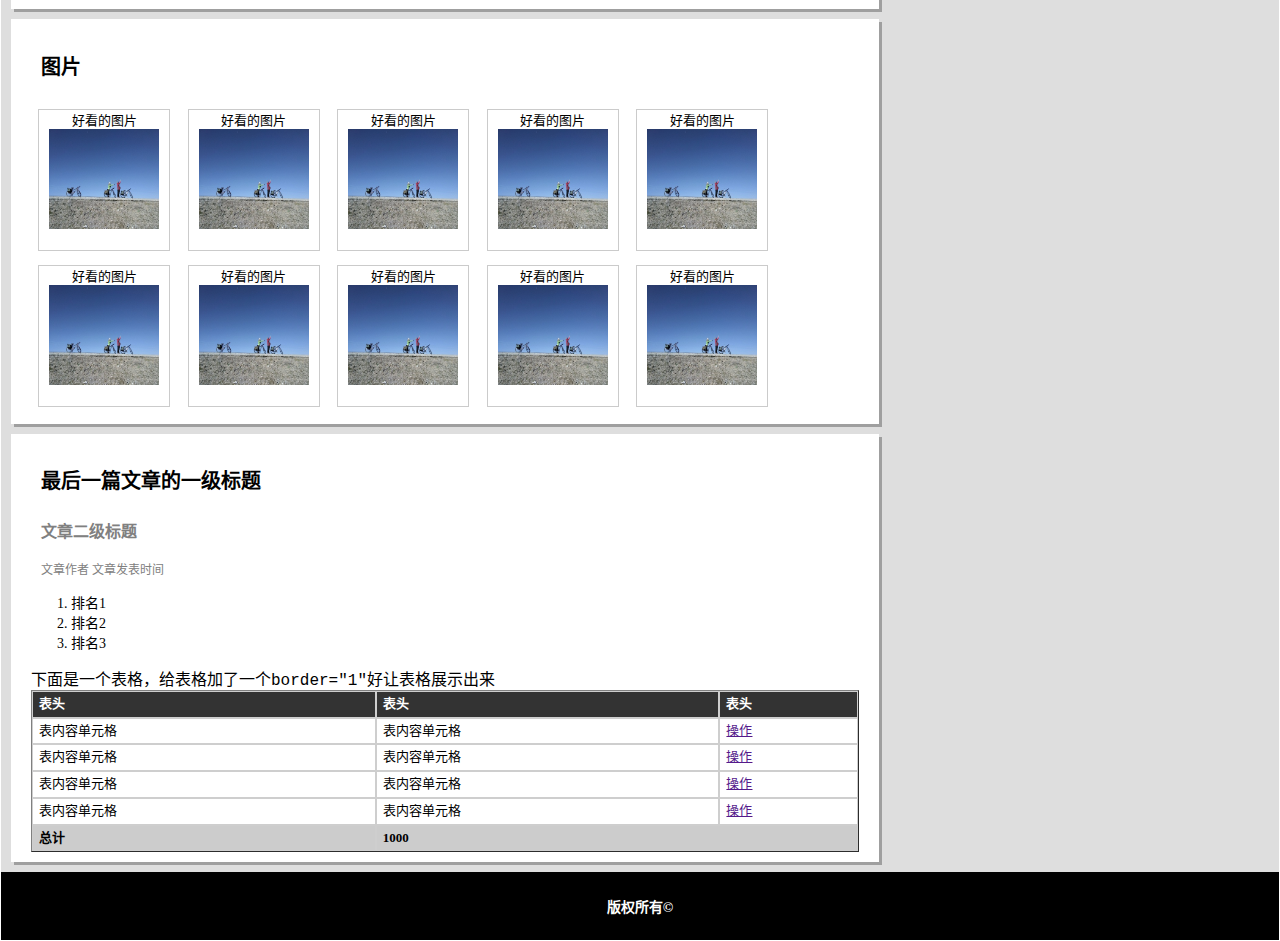
<file: task5/task5.html>
<!DOCTYPE html>
<html lang="zh-cn">
<head>
	<meta charset="utf-8" />
	<title>task5:CSS布局</title>
	<link rel="stylesheet" type="text/css" href="css/css5.css">
</head>
<body>
	<header id="header">
		<img src="image/baidu.jpg" alt="baidu-logo">
		<nav>
			<ul>
				<li><a href="#">导航链接一</a></li>
				<li><a href="#">导航链接二</a></li>
				<li><a href="#">导航链接三</a></li>
				<li><a href="#">导航链接四</a></li>
			</ul>
		</nav>		
	</header>
	<aside>
		<h2>这里以后是一个侧栏，这是侧栏的标题</h2>
		<form>
			<div>
				<label for="email">请输入邮箱地址</label>
				<input type="email" value="这是一个文本输入框" />
			</div>
			<div class="tips">邮箱地址请按要求格式输入</div>
			<div>
				<label for="password">请输入密码</label>
				<input type="password" pattern="[a-zA-Z0-9]{6,16}" value="这是一个文本输入框" />
				<label for="password">请重复输入密码</label>
				<input type="password" pattern="[a-zA-Z0-9]{6,16}" value="这是一个文本输入框" />
			</div>
			<div class="tips">密码请为6-16位英文字母或数字</div>
			<div>
				<label for="author">性别</label>
				<input type="radio" name="gender" id="male" value="男" checked="checked">男
                <input type="radio" name="gender" id="female" value="女">女
			</div>
			<div>
				<label>城市</label>
				    <select>
                        <option value="北京">北京</option>
                        <option value="上海">上海</option>
                        <option value="广州">广州</option>
                        <option value="深圳">深圳</option>
                    </select>
			</div>
			<div>
				<label>爱好</label>
				<input type="checkbox" name="interests" value="运动">运动
                <input type="checkbox" name="interests" value="艺术">艺术
                <input type="checkbox" name="interests" value="科学">科学
			</div>
			<div>
				<label>个人描述</label>
				<textarea placeholder="这是一个多行输入框，输入您的个人描述"></textarea>
			</div>
			<input type="submit" value="确认提交" id="submit">
		</form>
	</aside>
	<section id="posts">
	<article class="post">
		<header>
			<h2>文章一级标题</h2>
			<h3>文章二级标题</h3>
			<span>文章作者 文章发表时间</span>
		</header>
		<p>
			这是一个很长很长的段落，这是一个很长很长的段落，这是一个很长很长的段落，这是一个很长很长的段落，这是一个很长很长的段落，这是一个很长很长的段落，这是一个很长很长的段落，换行了<br />
			这是一个很长很长的段落，这是一个很长很长的段落，这是一个很长很长的段落，这是一个很长很长的段落，这是一个很长很长的段落，这是一个很长很长的段落，换行了<br />
			这是一个很长很长的段落，这是一个很长很长的段落，<a href="http://ife.baidu.com">这里有一个链接链接到http://ife.baidu.com</a>这是一个很长很长的段落，这是一个很长很长的段落，<strong>这里有个粗体</strong>这是一个很长很长的段落，这是一个很长很长的段落，这是一个很长很长的段落，这是一个很长很长的段落，这是一个很长很长的段落，这是一个很长很长的段落，这是一个很长很长的段落，
		</p>
		<img src="image/zipai.jpg" width="360px" height="270px" alt="我的图片">
		<p>
			这是一个很长很长的段落，这是一个很长很长的段落，这是一个很长很长的段落，这是一个很长很长的段落，这是一个很长很长的段落，这是一个很长很长的段落，这是一个很长很长的段落，这是一个很长很长的段落，换行了<br />
			这是一个很长很长的段落，这是一个很长很长的段落，这是一个很长很长的段落，<strong>这里有个粗体</strong>这是一个很长很长的段落，这是一个很长很长的段落，<a href="http://ife.baidu.com" target="_blank">这里有一个链接点击后打开新窗口链接到http://ife.baidu.com</a>这是一个很长很长的段落，这是一个很长很长的段落，这是一个很长很长的段落，这是一个很长很长的段落，这是一个很长很长的段落，这是一个很长很长的段落，这是一个很长很长的段落，这是一个很长很长的段落，这是一个很长很长的段落，这是一个很长很长的段落，这是一个很长很长的段落。
		</p>
	</article>
	<article class="post">
		<header>
			<h2>另一篇文章的一级标题</h2>
			<h3>文章二级标题</h3>
			<span>文章作者 文章发表时间</span>
		</header>
		<p>
			这是一个很长很长的段落，这是一个很长很长的段落，这是一个很长很长的段落，这是一个很长很长的段落，这是一个很长很长的段落，这是一个很长很长的段落，这是一个很长很长的段落，换行了<br />
			这是一个很长很长的段落，这是一个很长很长的段落，这是一个很长很长的段落，这是一个很长很长的段落，这是一个很长很长的段落，这是一个很长很长的段落，换行了<br />
			这是一个很长很长的段落，这是一个很长很长的段落，<a href="http://ife.baidu.com">这里有一个链接链接到http://ife.baidu.com</a>这是一个很长很长的段落，这是一个很长很长的段落，<strong>这里有个粗体</strong>这是一个很长很长的段落，这是一个很长很长的段落，这是一个很长很长的段落，这是一个很长很长的段落，这是一个很长很长的段落，这是一个很长很长的段落，这是一个很长很长的段落，
		</p>
		<img src="image/zipai.jpg" width="360px" height="270px" alt="我的图片">
		<ul>
			<li>列表项目一</li>
			<li>列表项目二</li>
			<li>列表项目三</li>
		</ul>
	</article>
	<article class="post">
		<h2>图片</h2>
		<figure>
			<figcaption>好看的图片</figcaption>
			<img src="image/zipai.jpg" width="360px" height="270px" alt="我的图片">
		</figure>
		<figure>
			<figcaption>好看的图片</figcaption>
			<img src="image/zipai.jpg" width="360px" height="270px" alt="我的图片">
		</figure>
		<figure>
			<figcaption>好看的图片</figcaption>
			<img src="image/zipai.jpg" width="360px" height="270px" alt="我的图片">
		</figure>
		<figure>
			<figcaption>好看的图片</figcaption>
			<img src="image/zipai.jpg" width="360px" height="270px" alt="我的图片">
		</figure>
		<figure>
			<figcaption>好看的图片</figcaption>
			<img src="image/zipai.jpg" width="360px" height="270px" alt="我的图片">
		</figure>
		<figure>
			<figcaption>好看的图片</figcaption>
			<img src="image/zipai.jpg" width="360px" height="270px" alt="我的图片">
		</figure>
		<figure>
			<figcaption>好看的图片</figcaption>
			<img src="image/zipai.jpg" width="360px" height="270px" alt="我的图片">
		</figure>
		<figure>
			<figcaption>好看的图片</figcaption>
			<img src="image/zipai.jpg" width="360px" height="270px" alt="我的图片">
		</figure>
		<figure>
			<figcaption>好看的图片</figcaption>
			<img src="image/zipai.jpg" width="360px" height="270px" alt="我的图片">
		</figure>
		<figure>
			<figcaption>好看的图片</figcaption>
			<img src="image/zipai.jpg" width="360px" height="270px" alt="我的图片">
		</figure>
	</article>
	<article class="post">
		<header>
			<h2>最后一篇文章的一级标题</h2>
			<h3>文章二级标题</h3>
			<span>文章作者 文章发表时间</span>
		</header>
		<ol>
			<li>排名1</li>
			<li>排名2</li>
			<li>排名3</li>
		</ol>
		<table border="1" id="table">
			<caption>下面是一个表格，给表格加了一个<code>border="1"</code>好让表格展示出来</caption>
			<tbody>
				<thead>
					<tr align="left">
						<th>表头</th><th>表头</th><th>表头</th>
					</tr>
				</thead>
				<tr>
					<td>表内容单元格</td><td>表内容单元格</td><td><a href="">操作</a></td>
				</tr>
				<tr>
					<td>表内容单元格</td><td>表内容单元格</td><td><a href="">操作</a></td>
				</tr>
				<tr>
					<td>表内容单元格</td><td>表内容单元格</td><td><a href="">操作</a></td>
				</tr>
				<tr>
					<td>表内容单元格</td><td>表内容单元格</td><td><a href="">操作</a></td>
				</tr>
				<tfoot>
					<tr>
						<td>总计</td><td colspan="2">1000</td>
					</tr>
				</tfoot>
			</tbody>
		</table>
	</article>
	</section>
	
	<footer>
    	<p>版权所有&copy;</p>
    </footer>    
</body>
</html>
</file>
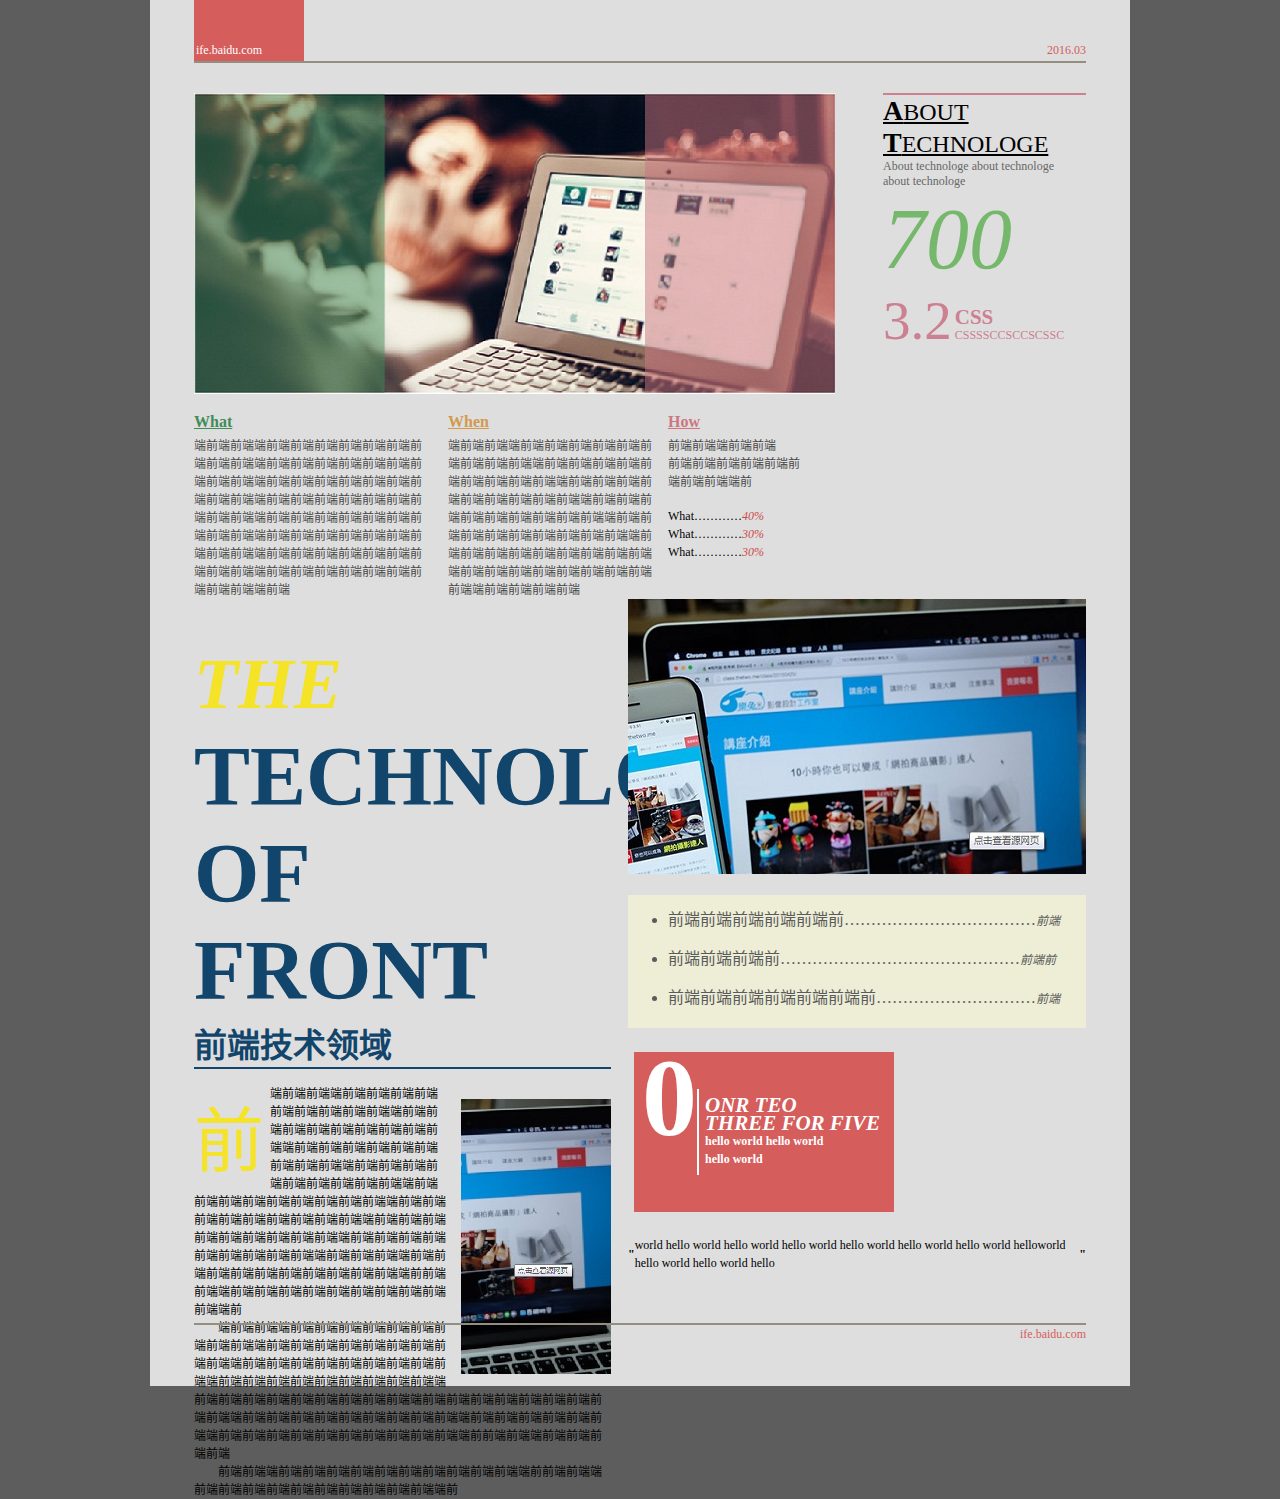
<file: task6/task6.html>
<!DOCTYPE html>
<html lang="zh-cn">
<head>
	<meta charset="utf-8" />
	<title>模拟报纸排版</title>
	<link rel="stylesheet" type="text/css" href="task6.css" />
</head>
<body>
	<div class="container">
	<header>
		<div class="address">
			<p>ife.baidu.com</p>
		</div>
		<div class="date">
			<p>2016.03</p>
		</div>
	</header>
	<section>
		<article class="article1">
			<div class="article1_right">
				<hgroup class="first">
					<h1><strong>A</strong>BOUT<br /><strong>T</strong>ECHNOLOGE</h1>
					<h2>About technologe about technologe <br />about technologe</h2>
					<h3>700</h3>
				</hgroup>
				<h1 class="top">3.2</h1>
				<hgroup class="second">
					<h2 class="top">CSS</h2>
					<p>CSSSSCCSCCSCSSC</p>
				</hgroup>
			</div>
			<div class="article1_left">
				<img src="image/top_left.jpg" width="641px" height="301px" alt="文章配图" />
				<div class="box">
				<div class="sec sec1">
					<h4>What</h4>
					<p>
						端前端前端端前端前端前端前端前端前端前端前端前端端前端前端前端前端前端前端前端前端前端端前端前端前端前端前端前端前端前端前端端前端前端前端前端前端前端前端前端前端端前端前端前端前端前端前端前端前端前端端前端前端前端前端前端前端前端前端前端端前端前端前端前端前端前端前端前端前端端前端前端前端前端前端前端前端前端前端端前端
					</p>
				</div>
				<div class="sec sec2">
					<h4>When</h4>
					<p>
						端前端前端端前端前端前端前端前端前端前端前端前端端前端前端前端前端前端前端前端前端前端端前端前端前端前端前端前端前端前端前端端前端前端前端前端前端前端前端前端前端端前端前端前端前端前端前端前端前端前端端前端前端前端前端前端前端前端前端前端端前端前端前端前端前端前端前端前端前端端前端前端前端前端
					</p>
				</div>
				<div class="sec sec3">
					<h4>How</h4>
					<p>
						前端前端端前端前端<br/>前端前端前端前端前端前<br/>端前端前端端前
					</p>
					<ul class="first">
						<li>What…………<span>40%</span></li>
						<li>What…………<span>30%</span></li>
						<li>What…………<span>30%</span></li>
					</ul>
				</div>
				</div>
			</div>
		</article>


		<article class="article2">
			<div class="left">
				<hgroup>
					<h1><span>THE</span> TECHNOLOGE<br/>OF FRONT</h1>
					<h2>前端技术领域</h2>
				</hgroup>
				<div class="content">
				    <img src="image/bottom_left.jpg">
					<p class="first"><span>前</span>端前端前端端前端前端前端前端前端前端前端前端前端端前端前端前端前端前端前端前端前端前端端前端前端前端前端前端前端前端前端前端端前端前端前端前端前端前端前端前端前端端前端前端前端前端前端前端前端前端前端端前端前端前端前端前端前端前端前端前端端前端前端前端前端前端前端前端前端前端端前端前端前端前端前端前端前端前端前端端前端前端前端端前端前端前端前端前端前端前端前端前端前端端前前端前端端前端前端前端前端前端前端前端前端前端前端端前</p>
					<p>端前端前端端前端前端前端前端前端前端前端前端前端端前端前端前端前端前端前端前端前端前端端前端前端前端前端前端前端前端前端前端端前端前端前端前端前端前端前端前端前端端前端前端前端前端前端前端前端前端前端端前端前端前端前端前端前端前端前端前端端前端前端前端前端前端前端前端前端前端端前端前端前端前端前端前端端前端前端前端前端前端前端前端前端前端前端端前前端前端端前端前端前端前端</p>
					<p>前端前端端前端前端前端前端前端前端前端前端前端前端端前前端前端端前端前端前端前端前端前端前端前端前端前端端前</p>
				</div>
				
			</div>
			<div class="right">
				<img src="image/middle_right.jpg">
				<div class="main">
					<ul class="second">
						<li>前端前端前端前端前端前………………………………<span>前端</span></li>
						<li>前端前端前端前………………………………………<span>前端前</span></li>
						<li>前端前端前端前端前端前端前…………………………<span>前端</span></li>
					</ul>
					<div class="third">
						<hgroup>
						<h1>0</h1>
						<div class="title">
							<h2>ONR TEO <br/>THREE FOR FIVE</h2>
							<h3>hello world hello world<br/>hello world</h3>
						</div>
						</hgroup>
						<p><strong>"</strong>world hello world hello world hello world hello world hello world hello world helloworld hello world hello world hello<strong>"</strong></p>
					</div>
					
				</div>
			</div>
		</article>
	</section>
	<footer>
		<p>ife.baidu.com</p>
	</footer>
	</div>
</body>
</html>
</file>
<file: task4/style.css>
body{
	margin:0;
	padding:0;
}
#container{
	width: 400px;
	height:200px;
	background-color: #ccc;
	position:absolute;
	top:50%;
	left:50%;
	margin:-100px 0 0 -200px;
}
.circle{
	position: absolute;
	width:50px;
	height:50px;
	background-color: #fc0;
}
.circle1{
	left:0;
	top:0;
	border-radius: 0 0 100% 0;
}
.circle2{
	right:0;
	bottom:0;
	border-radius: 100% 0 0 0;
}
</file>
<file: task6/Studing Test/style1.css>
a.homepage:link, a.homepage:visited {
  padding: 1px 10px 1px 10px;
  color: #fff;
  background: #555;
  border-radius: 3px;
  border: 1px outset rgba(50,50,50,.5);
  font-family: georgia, serif;
  font-size: 14px;
  font-style: italic;
  text-decoration: none;
}

a.homepage:hover, a.homepage:focus, a.homepage:active {
  background-color: #666;
}
</file>
<file: task2/css/css2.css>
body{
	margin:0;
	padding:0;
	font-family: 'Microsoft YaHei','Hiragino Sans GB',Helvetica,Arial,'Lucida Grande',sans-serif;
	background-color: grey;
}
.header{
	background-color: black;
	width:100%;
	height: 70px;
}
.header a{
	color: white;
	text-decoration:none;
}
.header a:hover{
    background-color:grey;
}
.header img{
    height: 50px;
    width: auto;
    margin: 5px 0 0 25px;
}
.nav {
    float: right;
}
.nav ul {
    position: relative;
    height: 70px;
    line-height: 70px;
    margin: 0 20px 0 20px;
}
.nav ul li {
    float: left;
    font-size: 18px;
    margin: 10px;
}
section {
    width: 95%;
    background-color: white;
    margin: 20px auto;
    padding:15px;
    border: 1px solid darkgray;
    box-shadow:2px 2px dimgray;
    line-height: 30px;
}
h3 {
    color: dimgray;
    margin: 10px 0;
}
span{
    color: grey;
    width: 200px;
    height: 20px;
    font-size: 14px;
    padding: 3px 0;
}
section p {
    text-indent: 2em;
}
section ul li {
    list-style-type: none;
    font-weight: 600;
}
#picture figure{
    border: thin solid darkgray;
    width: 450px;
    height:350px;
    text-align: center;
    box-sizing: border-box;
}
#picture figcaption {
    margin-top: 5%;
    font-weight: 500;
}
#picture img {
    max-width: 80%;
    margin-top: 2%;
}
section ol {
    margin: 1em;
    font-weight: bold;
}
#table {
    width: 100%;
    border-color: gainsboro;
}
#table thead tr th {
    margin: 0;
    padding:0 5px;
    color: white;
    background-color: black;
    font-weight: 700;
    letter-spacing: 3px;
    border-style: solid;
}
#table tbody tr td {
    margin: 0;
    padding: 0 5px;
    font-weight:300;
    border-style: solid;
}
nav {
    width: 94%;
    background-color: white;
    margin: 20px 100px 20px 20px;
    padding:15px;
    border: 1px solid darkgray;
    box-shadow:2px 2px dimgray;
    line-height: 30px;
}
nav h2 {
    border-left: 2px solid gainsboro;
    font-size: 20px;
    font-weight: bold;
    padding: 0 10px;
}
nav table{
	width: 100%;
    height: 100%;
    font-size: 13px;
    border-style: none;
}
.tips {
    color: darkgray;
    padding: 0 0 10px 0;
}

nav table tbody tr td:first-child {
    width: 30%;
    text-align: right;
    font-weight: 600;
    padding: 0 15px;
    vertical-align: top;
}

nav table input {
    height: 20px;
    border: 1px solid darkgray;
    vertical-align: top;
}

nav table textarea {
    width: 800px;
    height: 90px;
    outline: none;
}

nav #submit {
    width: 100%;
    height: 40px;
    border-radius: 10px;
    font-weight: 600;
    color: white;
    font-size: 17px;
    background-color: #3355d0;

}
footer{
    height: 100px;
    width: 100%;
    background-color: #353535;
    color: white;
    font-weight: bold;
    text-align: center;
    vertical-align: middle;
    line-height: 100px;
}
</file>
<file: task3/css/task3.css>
p,div,body{
	margin:0;
	padding:0;
}
body{
	padding:20px;
	font-size:14px;
	font-family:sans-serif;
}
.container1{
    float: left;
    border: 1px solid #999;
    background-color: #eee;
    width: 158px;
	padding:20px;
}
.container3{
	float: right;
    background-color: #eee;
    border: 1px solid #999;
    padding: 20px;
    width: 80px;
}
.container2{
	background-color: #fff;
    border: 1px solid #999;
    padding: 20px;
    margin-left: 220px;
    margin-right: 140px;
}
.logo{
	border: 1px solid #999;
    float: left;
}
.member{
	margin-bottom: 20px;
    border: 1px solid #999;
    float: left;
}
</file>
<file: task5/css/css5.css>
@charset "utf-8";
/* CSS Document */
html,body.div,p,ul,li,dl,dt,dd,h1,h2,h3,h4,h5,h6,form,input,select,button,textarea,iframe,table,th,td,{
    margin:0;
    padding:0;
}/*CSS重置*/
html{
    background-color: #212121;
}
body{/*整个页面设定*/
     background-color: #dedede;/*背景*/
     font-family:"Microsoft YaHei";/*可用字体*/
     min-width: 1000px;    /*最大宽度*/
     max-width: 1300px;
     font-size: 14px;      /*整体字号*/
     border:1px solid #fff;   /*边缘*/  
     margin:0 auto;
}
h2{/*h2共同属性*/
    font-size: 20px;
    padding:5px 10px;
}
h3{
    font-size: 16px;
    padding:2px 10px;
    color:gray;
}
span{
    font-size: 12px;
    padding:2px 10px;
    color:gray;
}
#header{/*设置头部header*/
    background-color: #333;
    color:white;
    text-align: center;
    position: relative;
    height: 70px;
}
article,aside{/*整个body页面的article适用*/
    background-color: #eee;
}
article,aside,footer{
    margin:10px;
    padding:10px;
    display: block;
}
/*############################################通用部分结束#########################################*/
#header img{
    display: inline-block;
    position:absolute; left: 20px;top: 0;
}
#header nav{
    list-style: none;
    margin:0;
    padding:0;
}
#header nav ul{
    position:absolute;right:10px;top:0;
    height: 70px;
}
#header nav ul li{
    padding:0;
    margin-right:10px;
    display: inline-block;
    line-height: 3em;
}

#header a{
    text-decoration: none;
    font-size:1.3em;
    color:white;
}
#header a:hover{
    color:yellow;
}

/*##########################################Header部分结束########################################*/
aside{
    float: right;
    width: 350px;
    margin-right: 1em;
    background-color: #fff;
    box-shadow: 3px 3px #acafb9;
}
aside h2{
    font-size: 16px;
    border-left: 2px solid #cdcdcd;
}
aside form div{
    line-height: 2em;
    font-size: 13px;
}
aside form div label{
    display: inline-block;
    width: 130px;
    text-align: right;
    padding-right: 1em;
    vertical-align: top;
}
aside form .tips{
    margin-left: 145px;
    color:#aaa;
}
aside form textarea{
    height: 100px;
    width: 180px;
    font-size: 18px;
}
aside form #submit{
    width: 350px;
    background-color: #3355d0;
    height: 35px;
    border-radius: 10px;
    font-size: 15px;
    color:white;
}

/*######################################################侧栏部分#############################*/
#posts {
    display: block;
    /*float: left;*/
    width:auto;
    margin-right: 390px;
    height: auto;
    background-color: #dedede;
}
/**/
article{
    background-color: #fff;
    padding:10px 20px;
    box-shadow: 3px 3px #9f9f9f;
}
article p{/*文章段落*/
    text-indent: 2em;
    line-height: 1.75em;

}
article p a{/*段内超链接*/
    color:#585aff;
}
article ul{/*文章内无编号列表*/
    list-style:none; 
}
article table{/*文章内表哥*/

}
article figure{
    border:1px solid #cbcbcb;
    display: inline-block;
    height: 140px;
    width: 130px;
    text-align: center;
    margin:0.5em;
}
article figure figcaption{
    font-size: 13px;
    text-align: center;
}
article figure img{
    height: 100px;
    width: 110px;
}
#table{
    width: 100%;
    font-size: 13px;
    border-collapse: separate;
    border-spacing: 0;
    text-indent: 0.4em;
    text-align: left;
}
#table caption{
    text-align: left;
    text-indent: 0em;
    font-size: 16px;
}
 #table tr th,#table tr td{
    border:1px solid #cecece;
    line-height: 1.75em;
    
}
#table thead{
    background-color: #333;
    color:white;
}
#table tfoot{
    background-color: #ccc;
    font-weight: bold;
}



/*#########################正文主体部分################################*/
footer{
    display: block;
    /*clear: both;*/
    /*width: 100%;*/
    margin: 0 auto;
    color:#fff;
    text-align: center;
    background-color: #000;
    font-weight: bold;
}
/*#############################footer部分#######################################*/
</file>
<file: task6/task6.css>
@charset "utf-8";
body,html,div,h1,h2,h3,h4,p,ul,li{
	margin:0;
	padding:0;
}
html{
	background-color: #5d5d5d;
}
body{
	background-color: #dedede;
	font-family: "宋体";
	font-size: 12px;
	line-height: 1.5em;
	width: 980px;
	height: 1386px;
	margin:0 auto;
	position: relative;
}
body div.container{
	padding:0 44px;
	margin:0 auto;
}
/*##################################################统一设置部分#################################*/
header{
	/*background-color: red;*/
	border-bottom: 2px solid #938e80;
	font-family: "黑体"；
	font-size:12px;
	color:#fff;
	position: relative;
	height: 61px;
	width:892px;
}
header div.address{
	width: 110px;
	height: 61px;
	background-color: #d55d5c;
}
header div.address p{
	display: inline-block;
	position: absolute;
	left:2px;
	bottom:2px;
}
header div.date{
	display:inline-block;
	position: absolute;
	right: 0px;
	bottom: 2px;
	color:#d45d5c;
}



/*###################################Header部分的设置##############################################*/
section{
	margin-top: 30px;
}
.article1_right{
	float:right;
	width: 203px;
	height: 301px;
	/*background-color: red;*/
	border-top: 2px solid #cc8091;
}
.article1_right hgroup.first h1{
	text-decoration: underline;
	font:normal 24px "微软雅黑";
	color:#000;
}
.article1_right hgroup.first h1 strong{
	font-size: 28px;
}
.article1_right hgroup.first h2{
	font:normal 12px "楷体";
	color:#676767;
}
.article1_right hgroup.first h3{
	font:italic 86px "微软雅黑";
	color:#75b86b;
	/*text-decoration: underline;*/
}
.article1_right h1.top{
	display: inline-block;
	font:55px "微软雅黑";
	color:#cc8091;
}
.article1_right hgroup.second{
	display: inline-block;
	font-family:"微软雅黑";
	color:#cc8091;
}
.article1_right hgroup.second h2{
	font-size:21px ;
}
.article1_right hgroup.second p{
	font-size:12px;
}
/*——————————————————第一部分的三篇正文————————————————————————*/
.box{
	width: 641px;
	margin-top: 14px;
	
}
.sec{
	margin-right:16px;
	float: left;
	display: inline;
}
.sec h4{
	font:bold 16px "微软雅黑";
	text-decoration: underline;
}
.sec p{
	padding-top:6px;
	filter:alpha(opacity=70);   
    -moz-opacity:0.7;     
    opacity: 0.7; 
}
.sec1{
	width:238px;

}
.sec1 h4{
	color:#418c59;
}
.sec2{
	width:204px;
}
.sec2 h4{
	color:#d2994f;
}
.sec3{
	width:151px;
}
.sec3 h4{
	color:#cc7680;

}
.sec3 p{
	line-height: 1.5em;
	padding-bottom: 16px;
}
.sec3 ul.first{
	list-style: none;
	line-height: 1.5em;
	font-family: "微软雅黑";
}
.sec3 ul.first span{
	font-style: italic;
	color:#cd4a48;

}
/*######################################文章一设置结束###############################################*/
.article2 .left{
	width: 417px;
	/*background-color: red;*/
	height:624px;
	display: inline;
	float: left;
	padding:16px 16px 16px 0;
}
.article2 .left hgroup{
	font:bold 42px "黑体";
	color:#11456b;
	margin:16px 0;
	border-bottom:2px solid #11456b;
}
.article2 .left hgroup span{
	font-style: italic;
	color:#f5e327;
	font-size: 72px;
}
.article2 .left hgroup h2{
	font-size: 33px;
}
.article2 .left img{
	float:right;
	bottom:100px;
	display: inline;
	padding:14px 0 14px 14px;
}
.article2 .left p{
	text-indent: 2em;

}
.article2 .left p.first{
	text-indent: 0em;
}
.article2 .left p span{
	font: 70px "微软雅黑";
	color:#f5e327;
	float:left;
	padding-right: 6px;
	/*background-color: black;*/
}
/*###########################设置右侧##########################*/
.article2 .right{
	/*background-color: red;*/
	height:624px;
	width:458px;

	float:right;
	display: inline;
}
.article2 .right .main{
	background-color: #eeeed6;
	margin:16px 0;
	position: relative;
}
.article2 .right ul.second{
	color:#5a5b5b;
	font-size: 16px;
	font-family: "宋体";
	padding-left:40px;
	padding-top: 16px;
/*	position: absolute;
	width:100%;
	height: auto;*/

}
.article2 .right ul.second li{
	text-align: left;
	padding-bottom: 20px;
}
.article2 .right ul.second li span{
	font-size:12px;
	text-align: right;
	font-style: italic;
}
.article2 .right .third{
	display: inline;
	float: left;
}
.article2 .right hgroup{
	background-color: #d55d5c;
	margin:24px 6px;
	width:260px;
	height:160px;
	color:#fff;
	display:flex;
    justify-content:center;
    align-items:center;
/*    position: absolute;
    left:0;
    top:0;*/
}

.article2 .right hgroup h1{	
	height:86px;
	font-size:110px;
	vertical-align: middle;
	font-family: "微软雅黑";
	border-right:2px solid #fff;
	/*background-color: red;*/
}
.article2 .right hgroup .title{
	display: inline;
	padding:0 6px;
	font-family: "黑体";
}
.article2 .right hgroup .title h2{
	font-style:italic;
	font-size:21px;
}
.article2 .right hgroup .title h3{
	font-size: 12px;
}
.article2 .right p{
	
	display:flex;
    justify-content:center;
    align-items:center;
	/*background-color: yellow;*/
}
footer{
	border-top: 2px solid #938e80;
	font-family: "黑体"；
	font-size:12px;
	text-align: right;
	color:#d45d5c;
	position: absolute;
	bottom: 0;
	height: 61px;
	width:892px;
}
</file>
